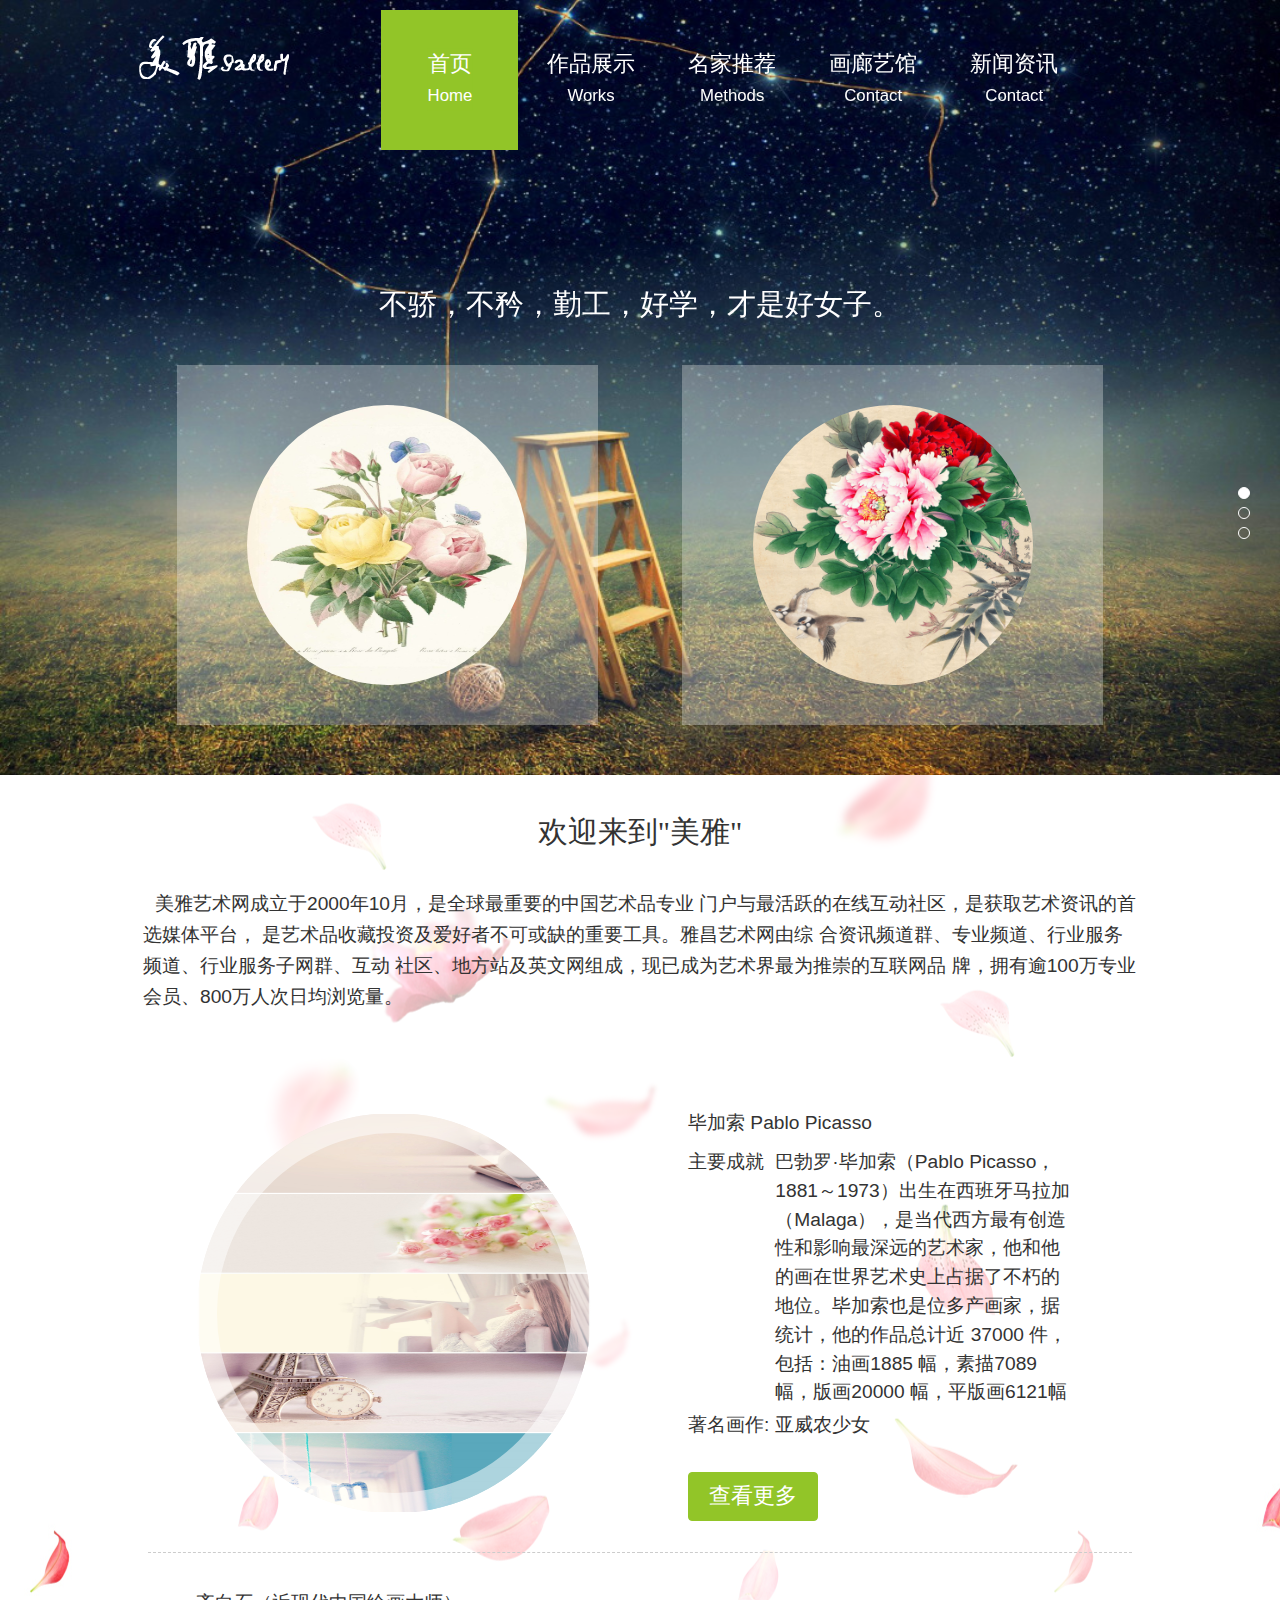
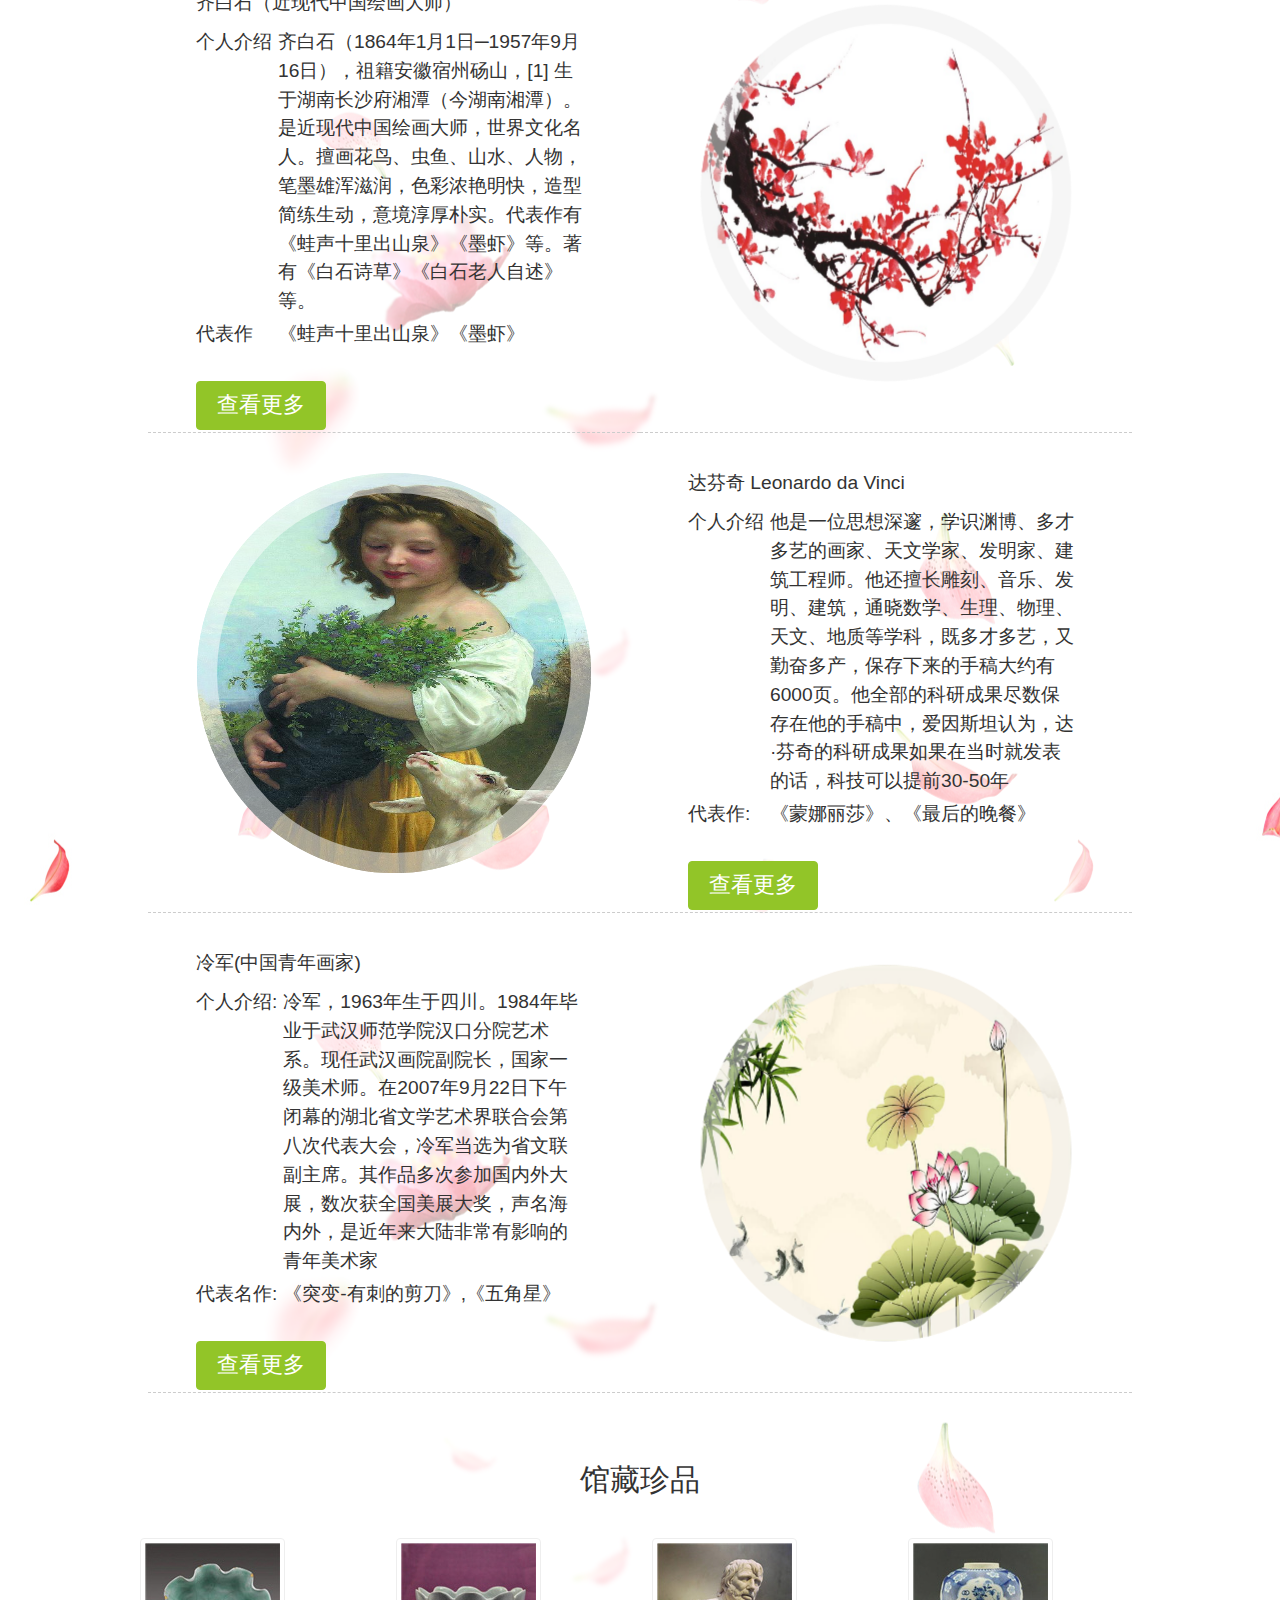
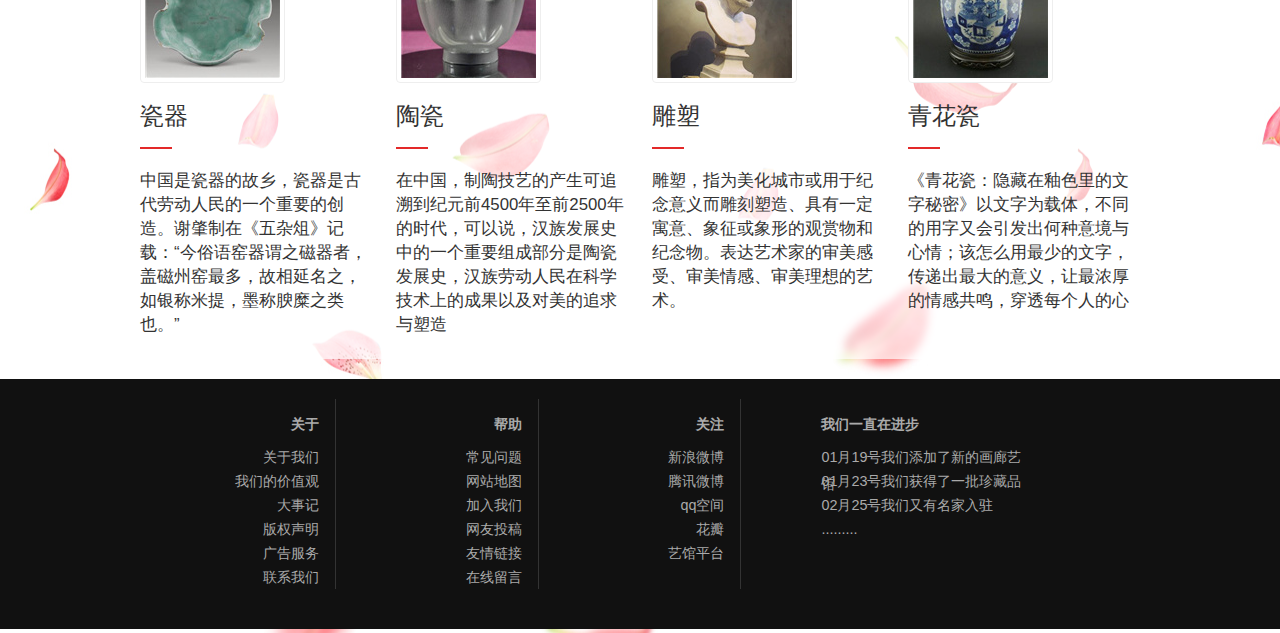
<file: index.html>
<!DOCTYPE html>
<html>
<head lang="en">
        <meta charset="UTF-8">
        <meta name="viewport" content="width=device-width, initial-scale=1.0">
        <meta name="keywords" content="美术，艺术，画廊，展讯，购买字画">
        <meta name="description" content="比较有艺术气息，复古的一个鉴赏网站">
        <title>主页</title>
        <link rel="stylesheet" type="text/css" href="css/bootstrap.min.css">
        <link rel="stylesheet" type="text/css" href="css/style.css">
        <link rel="stylesheet" type="text/css" href="css/layoute.css">
        <script type="text/javascript" src="js/jquery-2.0.0.min.js"></script>
        <script type="text/javascript" rel="script" src="js/bootstrap.min.js"></script>
        <script type="text/javascript" rel="script" src="js/index.js"></script>
</head>
<body>
  <header>
    <nav>
      <div class="top_wrap">
        <div class="logo_wrap">
          <img src="images/logo.png">
        </div>
        <div class="nav">  
          <ul class="menu_li">
            <li class="active"><a href="#">首页<br><span>Home</span></a></li>
            <li><a href="show.html">作品展示<br><span>Works</span></a></li>
            <li><a href="command.html">名家推荐<br><span>Methods</span></a></li>
            <li><a href="store.html">画廊艺馆<br><span>Contact</span></a></li>
            <li><a href="news.html">新闻资讯<br><span>Contact</span></a></li>
          </ul>
        </div>
        <div class="menu_catalog" id="show_list_btn">
          <i></i>
        </div>
      </div>
      <ul class="menu_list" id="con_list">
        <li class="cur"><a href="#">首页</a></li>
        <li><a href="show.html">作品展示</a></li>
        <li><a href="command.html">名家推荐</a></li>
        <li><a href="store.html">画廊艺馆</a></li>
        <li><a href="news.html">新闻资讯</a></li>
      </ul>     
    </nav>
    <div id="top_img" class="carousel slide ">
      <!-- 轮播点-小圆点 -->
      <ol class="carousel-indicators">
        <li data-target="#myCarousel" data-slide-to="0"
          class="active"></li>
        <li data-target="#myCarousel" data-slide-to="1"></li>
        <li data-target="#myCarousel" data-slide-to="2"></li>
      </ol>
      <!-- 轮播图 -->
      <div class="banner_con">
        <div class="carousel-inner">
          <div class="item active">
            <div class="img_wrap">
              <p>不骄，不矜，勤工，好学，才是好女子。</p>
              <div class="img_border">
                <img src="images/flower4.jpg">
              </div>
              <div class="img_border">
                <img src="images/flower5.jpg">
              </div>
            </div>
          </div>
          <div class="item">
            <div class="img_wrap">
              <p>人静而后安，安而能后定，定而能后慧，慧而能后悟，悟而能后得。</p>
              <div class="img_border">
                <img src="images/flower08.jpg">
              </div>
              <div class="img_border">
                <img src="images/flower3.jpg">
              </div>
            </div>
          </div>
          <div class="item">
            <div class="img_wrap">
              <p>有时候，一点微不足道的肯定，对我却意义非凡。</p>
              <div class="img_border">
                <img src="images/flower4.jpg">
              </div>
              <div class="img_border">
                <img src="images/flower5.jpg">
              </div>
            </div>
          </div>
        </div>
      </div>
    </div>
  </header>
  <main>
    <div class="main_wrap1">
      <div class="welcome">
        <h2>欢迎来到"美雅"</h2>
        <p>美雅艺术网成立于2000年10月，是全球最重要的中国艺术品专业  门户与最活跃的在线互动社区，是获取艺术资讯的首选媒体平台， 是艺术品收藏投资及爱好者不可或缺的重要工具。雅昌艺术网由综  合资讯频道群、专业频道、行业服务频道、行业服务子网群、互动 社区、地方站及英文网组成，现已成为艺术界最为推崇的互联网品  牌，拥有逾100万专业会员、800万人次日均浏览量。</p>
      </div>
    </div>
    <div class="main_wrap2">
      <div class="pro_show">
        <div class="pro_con">
          <div class="pro_con_left">
            <div class="er">
              <div class="image">
                <img src="images/3.jpg">
              </div>
              <div class="content01">
                <h1>达芬奇</h1>
                <hr>
              </div>
            </div>
          </div>
          <div class="pro_con_right">
            <p>毕加索 Pablo Picasso</p>
            <table>
              <tr>
                <td>主要成就</td>
                <td>巴勃罗·毕加索（Pablo Picasso，1881～1973）出生在西班牙马拉加（Malaga），是当代西方最有创造性和影响最深远的艺术家，他和他的画在世界艺术史上占据了不朽的地位。毕加索也是位多产画家，据统计，他的作品总计近 37000 件，包括：油画1885 幅，素描7089 幅，版画20000 幅，平版画6121幅</td>
              </tr>
              <tr>
                <td>著名画作:</td>
                <td>亚威农少女</td>
              </tr>
            </table>
            <button class="btn btn-green">查看更多</button>
          </div>
        </div>                              
        <div class="pro_con">
          <div class="pro_con_left right">
            <div class="ht">
              <div class="image">
                <img src="images/m3.jpg">
              </div>
              <div class="content02">
                <dl>
                  <dt><h1>Grace</h1><h1>Gracdfd</h1></dt>
                  <dd><hr></dd>
                  <dd>dhhhsdfhdj</dd>
                </dl>
              </div>
            </div>
          </div>
          <div class="pro_con_right">
            <p>齐白石（近现代中国绘画大师）</p>
            <table>
              <tr>
                <td>个人介绍</td>
                <td>齐白石（1864年1月1日─1957年9月16日），祖籍安徽宿州砀山，[1]  生于湖南长沙府湘潭（今湖南湘潭）。 是近现代中国绘画大师，世界文化名人。擅画花鸟、虫鱼、山水、人物，笔墨雄浑滋润，色彩浓艳明快，造型简练生动，意境淳厚朴实。代表作有《蛙声十里出山泉》《墨虾》等。著有《白石诗草》《白石老人自述》等。</td>
              </tr>
              <tr>
                <td>代表作</td>
                <td>《蛙声十里出山泉》《墨虾》
                </td>
              </tr>
            </table>
            <button class="btn btn-green">查看更多</button>
          </div>
        </div>
        <div class="pro_con">
          <div class="pro_con_left">
            <div class="er">
              <div class="image">
                <img src="images/m2.jpg">
              </div>
              <div class="content01">
                <h1>达芬奇</h1>
                <hr>
              </div>
            </div>
          </div>
          <div class="pro_con_right">
            <p>达芬奇 Leonardo da Vinci</p>
            <table>
              <tr>
                <td>个人介绍</td>
                <td>他是一位思想深邃，学识渊博、多才多艺的画家、天文学家、发明家、建筑工程师。他还擅长雕刻、音乐、发明、建筑，通晓数学、生理、物理、天文、地质等学科，既多才多艺，又勤奋多产，保存下来的手稿大约有6000页。他全部的科研成果尽数保存在他的手稿中，爱因斯坦认为，达·芬奇的科研成果如果在当时就发表的话，科技可以提前30-50年</td>
              </tr>
              <tr>
               <td>代表作:</td>
               <td>《蒙娜丽莎》、《最后的晚餐》</td>
              </tr>
            </table>
            <button class="btn btn-green">查看更多</button>
          </div>
        </div>
        <div class="pro_con">
          <div class="pro_con_left right">
            <div class="ht">
              <div class="image">
                <img src="images/m4.jpg">
              </div>
              <div class="content02">
                <dl>
                  <dt><h1>Grace</h1><h1>Gracdfd</h1></dt>
                  <dd><hr></dd>
                  <dd>dhhhsdfhdj</dd>
                </dl>
              </div>
            </div>
          </div>
          <div class="pro_con_right">
            <p>冷军(中国青年画家)</p>
            <table>
              <tr>
                <td>个人介绍:</td>
                <td>冷军，1963年生于四川。1984年毕业于武汉师范学院汉口分院艺术系。现任武汉画院副院长，国家一级美术师。在2007年9月22日下午闭幕的湖北省文学艺术界联合会第八次代表大会，冷军当选为省文联副主席。其作品多次参加国内外大展，数次获全国美展大奖，声名海内外，是近年来大陆非常有影响的青年美术家</td>
              </tr>
              <tr>
                <td>代表名作:</td>
                <td>《突变-有刺的剪刀》,《五角星》</td>
              </tr>
            </table>
            <button class="btn btn-green">查看更多</button>
          </div>
        </div>
      </div>
    </div>
    <div class="main_wrap3">
      <div class="talented_person">
        <h2>馆藏珍品</h2>
        <div class="row_show">
          <div class="person_con">
              <figure>
                <img src="images/selt.jpg" title="晓晨熙熙" class="img-responsive img-thumbnail" >
              </figure>
              <h3>瓷器</h3>
              <p>中国是瓷器的故乡，瓷器是古代劳动人民的一个重要的创造。谢肇制在《五杂俎》记载：“今俗语窑器谓之磁器者，盖磁州窑最多，故相延名之，如银称米提，墨称腴糜之类也。”</p>
          </div>
          <div class="person_con">
            <figure>
              <img src="images/selt02.jpg" title="张昊焱" class="img-responsive img-thumbnail">
            </figure>
            <h3>陶瓷</h3>
            <p>在中国，制陶技艺的产生可追溯到纪元前4500年至前2500年的时代，可以说，汉族发展史中的一个重要组成部分是陶瓷发展史，汉族劳动人民在科学技术上的成果以及对美的追求与塑造</p>
          </div>
          <div class="person_con">
            <figure>
              <img src="images/selt03.jpg" title="邂逅五月" class="img-responsive img-thumbnail">
            </figure>
            <h3>雕塑</h3>
            <p>雕塑，指为美化城市或用于纪念意义而雕刻塑造、具有一定寓意、象征或象形的观赏物和纪念物。表达艺术家的审美感受、审美情感、审美理想的艺术。</p>
          </div>
          <div class="person_con">
            <figure>
              <img src="images/selt04.jpg" title="庫庫二凸" class="img-responsive img-thumbnail">
            </figure>
            <h3>青花瓷</h3>
            <p>《青花瓷：隐藏在釉色里的文字秘密》以文字为载体，不同的用字又会引发出何种意境与心情；该怎么用最少的文字，传递出最大的意义，让最浓厚的情感共鸣，穿透每个人的心</p>
          </div>
        </div>
      </div>
    </div>
  </main>
  <footer>
    <div class="about">
      <dl>
        <dt>关于</dt>
        <dd><a href="">关于我们</a></dd>
        <dd><a href="">我们的价值观</a></dd>
        <dd><a href="">大事记</a></dd>
        <dd><a href="">版权声明</a></dd>
        <dd><a href="">广告服务</a></dd>
        <dd><a href="">联系我们</a></dd>
      </dl>
      <dl>
        <dt>帮助</dt>
        <dd><a href="">常见问题</a></dd>
        <dd><a href="">网站地图</a></dd>
        <dd><a href="">加入我们</a></dd>
        <dd><a href="">网友投稿</a></dd>
        <dd><a href="">友情链接</a></dd>
        <dd><a href="">在线留言</a></dd>
      </dl>
      <dl>
        <dt>关注</dt>
        <dd><a href="">新浪微博</a></dd>
        <dd><a href="">腾讯微博</a></dd>
        <dd><a href="">qq空间</a></dd>
        <dd><a href="">花瓣</a></dd>
        <dd><a href="">艺馆平台</a></dd>
      </dl>
      <dl class="last">
        <dt>我们一直在进步</dt>
        <dd><a href="">01月19号我们添加了新的画廊艺馆</a></dd>
        <dd><a href="">01月23号我们获得了一批珍藏品</a></dd>
        <dd><a href="">02月25号我们又有名家入驻</a></dd>
        <dd><a href="">.........</a></dd>
      </dl>
    </div>
  </footer>
</body>
</html>
</file>
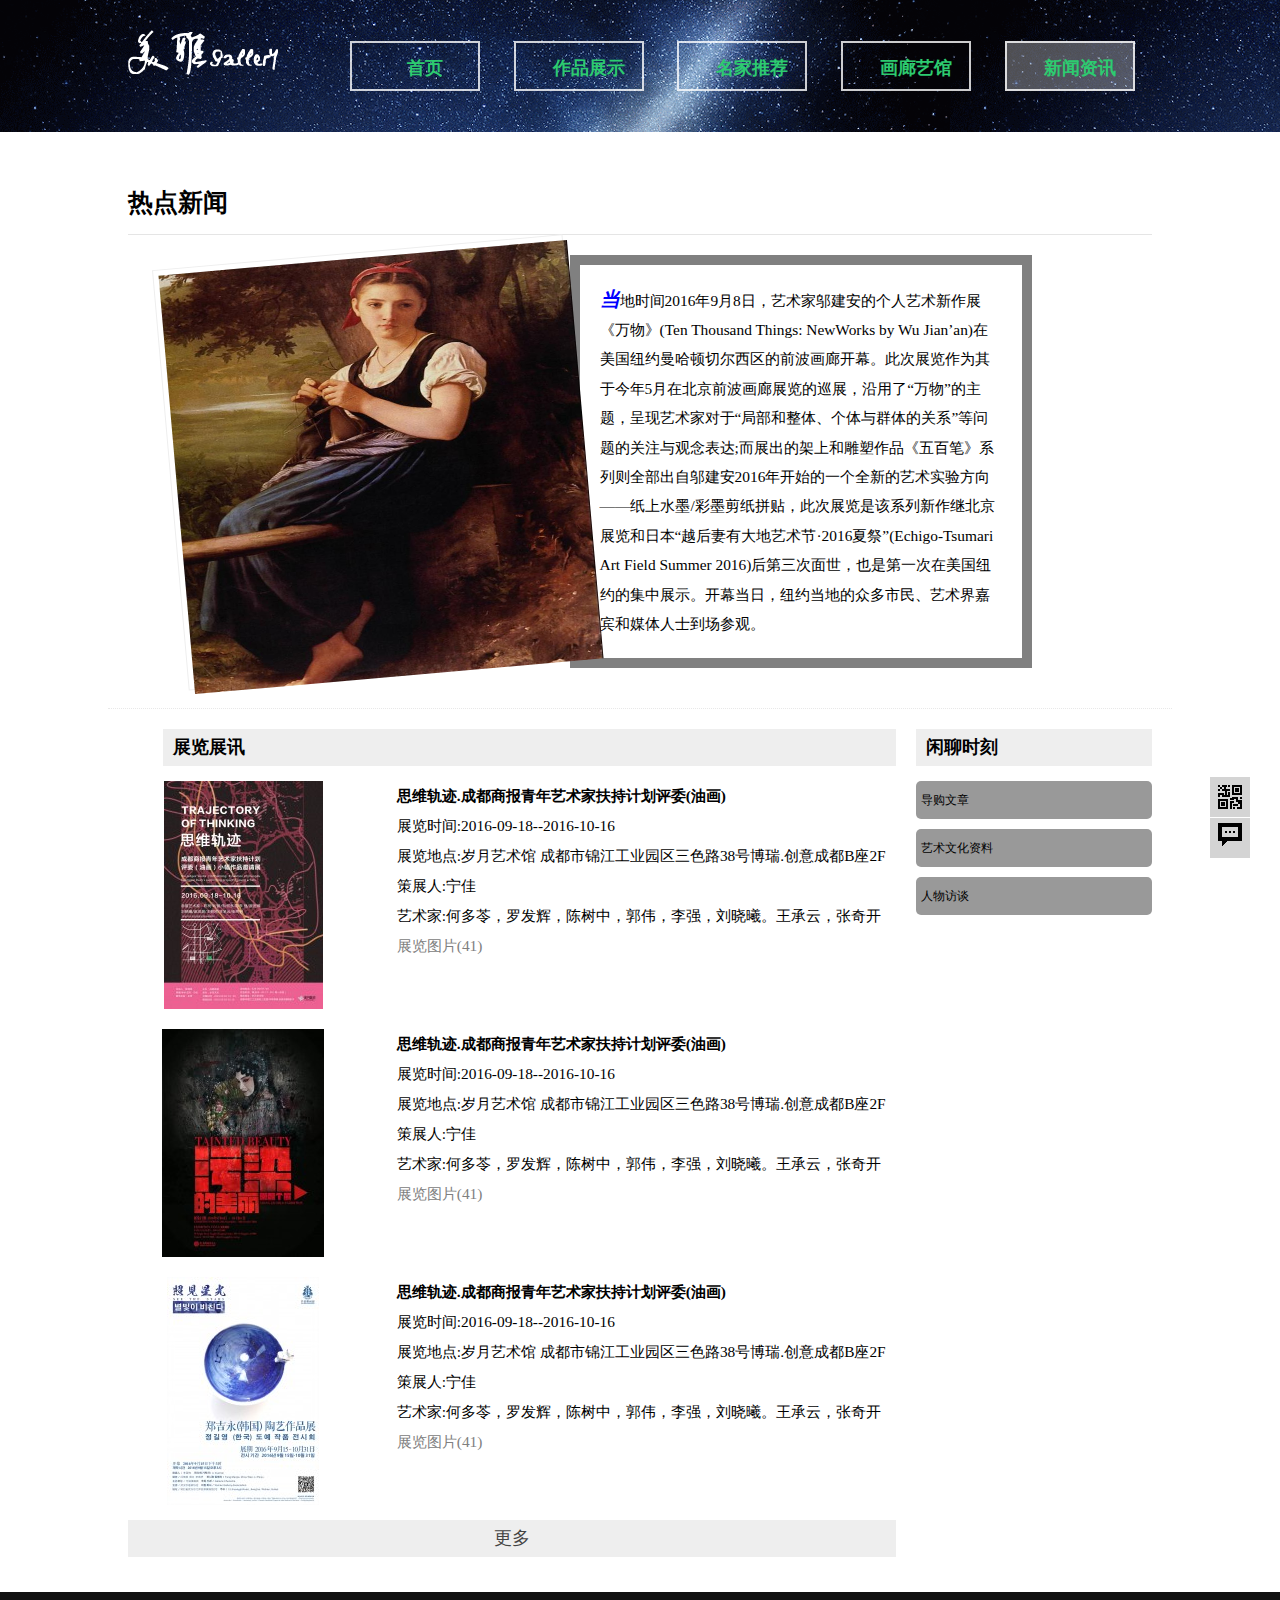
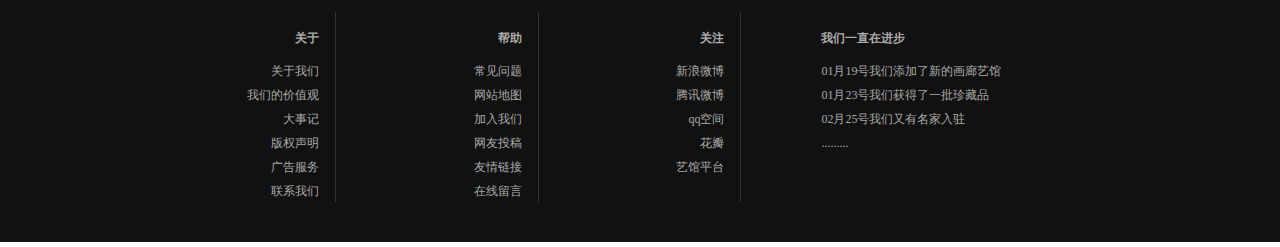
<file: news.html>
<!doctype html>
<html lang="en">
<head>
	<meta charset="UTF-8">
	<title>新闻资讯</title>
	<link rel="stylesheet" href="css/reset.css">
	<link rel="stylesheet" href="css/common.css">
	<script src="js/common.js"></script>
	<script>
	window.onload=function(){
		strech();
		toTop();
	}
	</script>
</head>
<body>
	<header>
		<nav>
			<div class="top_wrap">
				<div class="logo_wrap">
				<img src="images/logo.png" alt="">
				</div>
				<ul>
					<li>
						<a class="button" data-title="My mission is clear" href="index.html">
						<span class="line line-top"></span>
						<span class="line line-right"></span>
						<span class="line line-bottom"></span>
						<span class="line line-left"></span>
						首页
						</a>
					</li>
					<li>
						<a class="button" data-title="My mission is clear" href="show.html">
						<span class="line line-top"></span>
						<span class="line line-right"></span>
						<span class="line line-bottom"></span>
						<span class="line line-left"></span>
						作品展示
						</a>
					</li>
					<li>
						<a class="button" data-title="My mission is clear" href="command.html">
						<span class="line line-top"></span>
						<span class="line line-right"></span>
						<span class="line line-bottom"></span>
						<span class="line line-left"></span>
						名家推荐
						</a>
					</li>
					<li>
						<a class="button" data-title="My mission is clear" href="store.html">
						<span class="line line-top"></span>
						<span class="line line-right"></span>
						<span class="line line-bottom"></span>
						<span class="line line-left"></span>
						画廊艺馆
						</a>
					</li>
					<li>
						<a class="button active" data-title="My mission is clear" href="news.html">
						<span class="line line-top"></span>
						<span class="line line-right"></span>
						<span class="line line-bottom"></span>
						<span class="line line-left"></span>
						新闻资讯
						</a>
					</li>
				</ul>
			</div>
		</nav>
	</header>
	<div class="bnews">
		<section>
			<h2><span>热点新闻</span></h2>
			<div><img src="images/n.jpg" alt=""></div>
			<div>
				<p>当地时间2016年9月8日，艺术家邬建安的个人艺术新作展《万物》(Ten Thousand Things: NewWorks by Wu Jian’an)在美国纽约曼哈顿切尔西区的前波画廊开幕。此次展览作为其于今年5月在北京前波画廊展览的巡展，沿用了“万物”的主题，呈现艺术家对于“局部和整体、个体与群体的关系”等问题的关注与观念表达;而展出的架上和雕塑作品《五百笔》系列则全部出自邬建安2016年开始的一个全新的艺术实验方向——纸上水墨/彩墨剪纸拼贴，此次展览是该系列新作继北京展览和日本“越后妻有大地艺术节·2016夏祭”(Echigo-Tsumari Art Field Summer 2016)后第三次面世，也是第一次在美国纽约的集中展示。开幕当日，纽约当地的众多市民、艺术界嘉宾和媒体人士到场参观。</p>
			</div>
		</section>
		<div class="small_news">
			<div class="small_left">
				<h2><span>展览展讯</span></h2>
				<dl>
					<dt><img src="images/x1.jpg" alt=""></dt>
					<dd>
						<strong>思维轨迹.成都商报青年艺术家扶持计划评委(油画)</strong>
						<p>展览时间:2016-09-18--2016-10-16</p>
						<p>展览地点:岁月艺术馆&nbsp;成都市锦江工业园区三色路38号博瑞.创意成都B座2F</p>
						<p>策展人:宁佳</p>
						<p>艺术家:何多苓，罗发辉，陈树中，郭伟，李强，刘晓曦。王承云，张奇开</p>
						<p>展览图片(41)</p>
					</dd>
				</dl>
				<dl style="clear:both;">
					<dt><img src="images/x4.jpg" alt=""></dt>
					<dd>
						<strong>思维轨迹.成都商报青年艺术家扶持计划评委(油画)</strong>
						<p>展览时间:2016-09-18--2016-10-16</p>
						<p>展览地点:岁月艺术馆&nbsp;成都市锦江工业园区三色路38号博瑞.创意成都B座2F</p>
						<p>策展人:宁佳</p>
						<p>艺术家:何多苓，罗发辉，陈树中，郭伟，李强，刘晓曦。王承云，张奇开</p>
						<p>展览图片(41)</p>
					</dd>
				</dl>
				<dl style="clear:both;">
					<dt><img src="images/x6.jpg" alt=""></dt>
					<dd>
						<strong>思维轨迹.成都商报青年艺术家扶持计划评委(油画)</strong>
						<p>展览时间:2016-09-18--2016-10-16</p>
						<p>展览地点:岁月艺术馆&nbsp;成都市锦江工业园区三色路38号博瑞.创意成都B座2F</p>
						<p>策展人:宁佳</p>
						<p>艺术家:何多苓，罗发辉，陈树中，郭伟，李强，刘晓曦。王承云，张奇开</p>
						<p>展览图片(41)</p>
					</dd>
				</dl>
				<div class="moleft">
					<dl style="clear:both;">
						<dt><img src="images/x5.jpg" alt=""></dt>
						<dd>
							<strong>思维轨迹.成都商报青年艺术家扶持计划评委(油画)</strong>
							<p>展览时间:2016-09-18--2016-10-16</p>
							<p>展览地点:岁月艺术馆&nbsp;成都市锦江工业园区三色路38号博瑞.创意成都B座2F</p>
							<p>策展人:宁佳</p>
							<p>艺术家:何多苓，罗发辉，陈树中，郭伟，李强，刘晓曦。王承云，张奇开</p>
							<p>展览图片(41)</p>
						</dd>
					</dl>
					<dl style="clear:both;">
						<dt><img src="images/x3.jpg" alt=""></dt>
						<dd>
							<strong>思维轨迹.成都商报青年艺术家扶持计划评委(油画)</strong>
							<p>展览时间:2016-09-18--2016-10-16</p>
							<p>展览地点:岁月艺术馆&nbsp;成都市锦江工业园区三色路38号博瑞.创意成都B座2F</p>
							<p>策展人:宁佳</p>
							<p>艺术家:何多苓，罗发辉，陈树中，郭伟，李强，刘晓曦。王承云，张奇开</p>
							<p>展览图片(41)</p>
						</dd>
					</dl>
				</div>
				<span class="left_more">更多</span>
			</div>
			<div class="small_right">
				<h2>闲聊时刻</h2>
				<span>导购文章</span>
				<div class="scontent">
					<ol>
						<li><em>1</em><a href="">赵世文的《长征•雪景瓷板画》</a></li>
						<li><em>2</em><a href="">杜海军：框架无处不在 艺术的矩形关怀</a></li>
						<li><em>3</em><a href="">何汶玦：艺术应该是一种‘真’的诠释</a></li>
						<li><em>4</em><a href="">陈可：绘画一面反映内心世界的镜子</a></li>
						<li><em>5</em><a href="">毛焰：追求精神层次的肖像绘画</a></li>
						<li><em>6</em><a href="">任继民：“朝圣”心中的“天堂”</a></li>
					</ol>
				</div>
				<span>艺术文化资料</span>
				<div class="scontent">
					<ol>
						<li><a href="">国画--精雕细琢</a></li>
						<li><a href="">写意画--水墨世界</a></li>
						<li><a href="">油画--色彩中国</a></li>
						<li><a href="">收藏鉴赏--品味人生</a></li>
					</ol>
				</div>
				<span href="">人物访谈</span>
				<div class="scontent">
					<ol>
						<li><a href="">殷双喜：为中国山水造像的杨长槐</a></li>
						<li><a href="">任惠：综合材料绘画的女红与意象山水</a></li>
						<li><a href="">尚辉：侗乡走出的新中国山水画家</a></li>
					</ol>
				</div>
			</div>
		</div>
	</div>
	<footer>
		<div class="" id="back">
			<b></b>
			<div class="back_show">
				<ul>
					<li><img src="images/w01.jpg" alt=""><br>微店铺微信</li>
					<li><img src="images/w02.png" alt=""><br>微博</li>
					<li><img src="images/w03.jpg" alt=""><br>画廊黄页微信</li>
				</ul>
			</div>
			<a href="javascript:void(0);" class="totop" alt="回到顶部"></a>
			<a href="" class="message" alt="意见反馈"></a>
		</div>
		<div class="about">
			<dl>
				<dt>关于</dt>
				<dd><a href="">关于我们</a></dd>
				<dd><a href="">我们的价值观</a></dd>
				<dd><a href="">大事记</a></dd>
				<dd><a href="">版权声明</a></dd>
				<dd><a href="">广告服务</a></dd>
				<dd><a href="">联系我们</a></dd>
			</dl>
			<dl>
				<dt>帮助</dt>
				<dd><a href="">常见问题</a></dd>
				<dd><a href="">网站地图</a></dd>
				<dd><a href="">加入我们</a></dd>
				<dd><a href="">网友投稿</a></dd>
				<dd><a href="">友情链接</a></dd>
				<dd><a href="">在线留言</a></dd>
			</dl>
			<dl>
				<dt>关注</dt>
				<dd><a href="">新浪微博</a></dd>
				<dd><a href="">腾讯微博</a></dd>
				<dd><a href="">qq空间</a></dd>
				<dd><a href="">花瓣</a></dd>
				<dd><a href="">艺馆平台</a></dd>
			</dl>
			<dl class="last">
				<dt>我们一直在进步</dt>
				<dd><a href="">01月19号我们添加了新的画廊艺馆</a></dd>
				<dd><a href="">01月23号我们获得了一批珍藏品</a></dd>
				<dd><a href="">02月25号我们又有名家入驻</a></dd>
				<dd><a href="">.........</a></dd>
			</dl>
		</div>
	</footer>
</body>
</html>
</file>
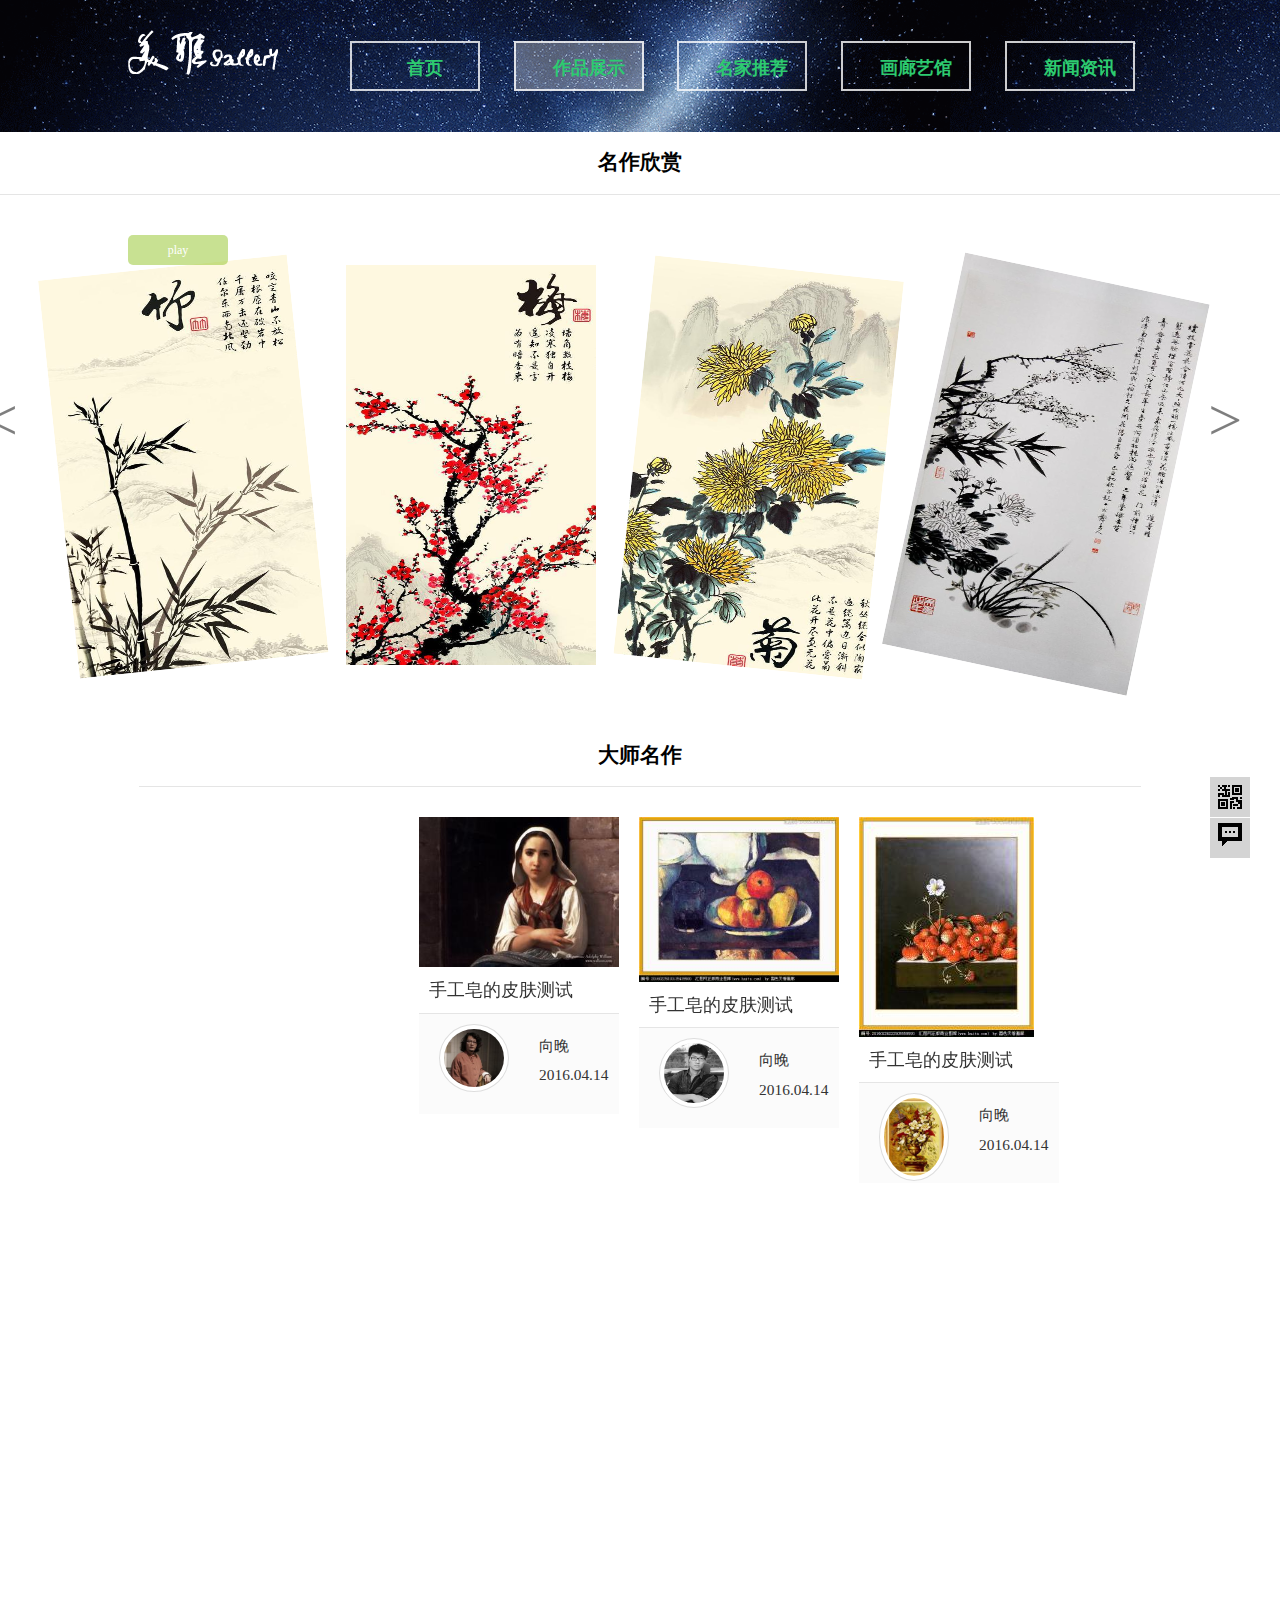
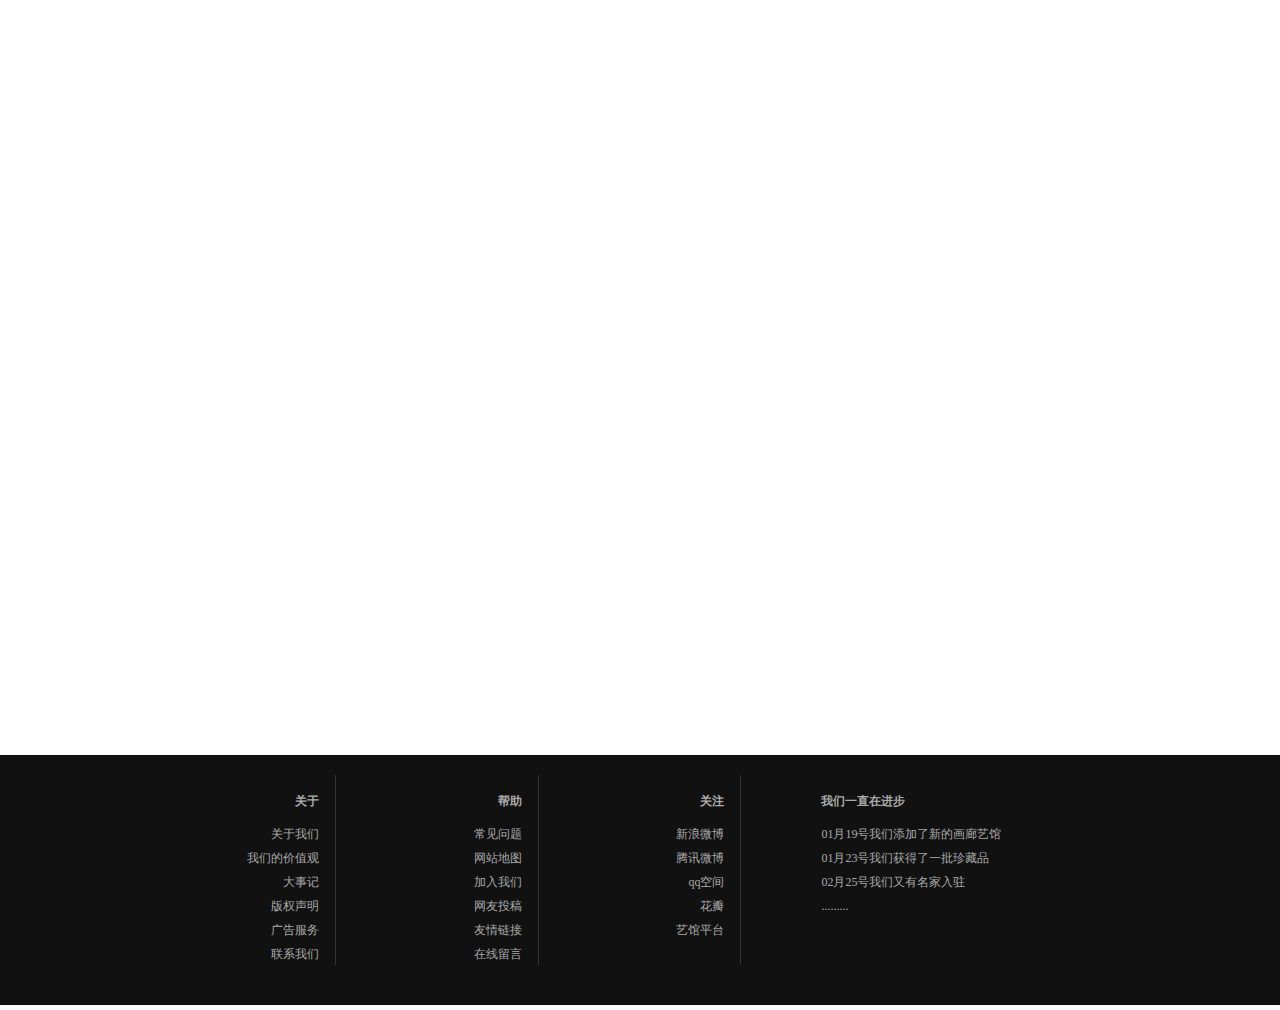
<file: show.html>
<!DOCTYPE html>
<html lang="en">
<head>
	<meta charset="UTF-8">
	<title>作品展示</title>
	<link rel="stylesheet" href="css/reset.css">
	<link rel="stylesheet" href="css/common.css">
	<script src="js/jquery.js"></script>
	<script src="js/jquery.transform-0.9.3.min_.js"></script>
	<script src="js/common.js"></script>
	<script>
		$(function(){
			loopPlayerInit();
			toTop();
		});
	</script>
</head>
<body>
	<header>
		<nav>
			<div class="top_wrap">
				<div class="logo_wrap">
				<img src="images/logo.png" alt="">
				</div>
				<ul>
					<li>
						<a class="button" data-title="My mission is clear" href="index.html">
						<span class="line line-top"></span>
						<span class="line line-right"></span>
						<span class="line line-bottom"></span>
						<span class="line line-left"></span>
						首页
						</a>
					</li>
					<li>
						<a class="button active" data-title="My mission is clear" href="show.html">
						<span class="line line-top"></span>
						<span class="line line-right"></span>
						<span class="line line-bottom"></span>
						<span class="line line-left"></span>
						作品展示
						</a>
					</li>
					<li>
						<a class="button" data-title="My mission is clear" href="command.html">
						<span class="line line-top"></span>
						<span class="line line-right"></span>
						<span class="line line-bottom"></span>
						<span class="line line-left"></span>
						名家推荐
						</a>
					</li>
					<li>
						<a class="button" data-title="My mission is clear" href="store.html">
						<span class="line line-top"></span>
						<span class="line line-right"></span>
						<span class="line line-bottom"></span>
						<span class="line line-left"></span>
						画廊艺馆
						</a>
					</li>
					<li>
						<a class="button" data-title="My mission is clear" href="news.html">
						<span class="line line-top"></span>
						<span class="line line-right"></span>
						<span class="line line-bottom"></span>
						<span class="line line-left"></span>
						新闻资讯
						</a>
					</li>
				</ul>
			</div>
		</nav>
	</header>
	<div class="title"><h2>名作欣赏</h2></div>
	<div class="main-box">
		<ul>
			<li><img src="images/paint01.jpg" alt=""></li>
			<li><img src="images/paint02.jpg" alt=""></li>
			<li><img src="images/paint03.jpg" alt=""></li>
			<li><img src="images/r1.jpg" alt=""></li>
		</ul>
		<div class="but">
			<a class="butleft" href="">&lt;</a>
			<a class="butright" href="">&gt;</a>
			<a class="butplay" href="">play</a>
		</div>
	</div>
	<div class="bshow">
		<div class="show" id="">
			<h2>大师名作</h2>
			<div class="view" id="viewall_show">
				<ul>
					<li data-scroll-reveal="enter top">
						<a href="" class="view_img">
							<img class="img-responsive"  src="images/zz1.jpg">
							<span class="tit">小女孩</span>
							<div class="author">
								<img class="imgde" src="images/p01.jpg" >
								<span>风城<br>2016.04.14</span>
							</div>	
						</a>
					</li>
					<li data-scroll-reveal="enter bottom over 1s and move 300px after 0.3s">
						<a href="" class="view_img">
							<img class="img-responsive"  src="images/zz2.jpg">
							<span class="tit">小女孩</span>
							<div class="author">
								<img class="imgde" src="images/p02.jpg" >
								<span>一米阳光<br>2016.04.14</span>
							</div>		
						</a>
					</li>
					<li data-scroll-reveal="enter top over 0.5s and move 200px">
						<a href="" class="view_img">
							<img class="img-responsive"  src="images/zz3.jpg">
							<span class="tit">小女孩</span>
							<div class="author">
								<img class="imgde" src="images/p03.jpg" >
								<span>飞羽<br>2016.04.14</span>
							</div>	
						</a>
					</li>
					<li data-scroll-reveal="enter bottom over 1s and move 300px after 0.3s">
						<a href="" class="view_img">
							<img class="img-responsive"  src="images/zz4.jpg">
							<span class="tit">手工皂的皮肤测试</span>
							<div class="author">
								<img class="imgde" src="images/p04.jpg" >
								<span>青鸾<br>2016.04.14</span>
							</div>	
						</a>
					</li>
				</ul>
				<ul>
					<li data-scroll-reveal="enter left">
						<a class="view_img" href="#">
							<img class="img-responsive"  src="images/zz5.jpg">
							<span class="tit">手工皂的皮肤测试</span>
							<div class="author">
								<img class="imgde" src="images/p05.jpg" >
								<span>向晚<br>2016.04.14</span>
							</div>						
						</a>
					</li>
					<li data-scroll-reveal="enter top over 3s after 0.5s">
						<a class="view_img" href="#">
							<img class="img-responsive"  src="images/zz8.jpg">
							<span class="tit">手工皂的皮肤测试</span>
							<div class="author">
								<img class="imgde" src="images/p02.jpg" >
								<span>向晚<br>2016.04.14</span>
							</div>						
						</a>
					</li>
					<li data-scroll-reveal="enter bottom over 1s and move 100px">
						<a class="view_img" href="#">
							<img class="img-responsive"  src="images/zz9.jpg">
							<span class="tit">手工皂的皮肤测试</span>
							<div class="author">
								<img class="imgde" src="images/p01.jpg" >
								<span>向晚<br>2016.04.14</span>
							</div>						
						</a>
					</li>
					<li data-scroll-reveal="enter top over 0.5s and move 200px">
						<a class="view_img" href="#">
							<img class="img-responsive"  src="images/zz13.jpg">
							<span class="tit">手工皂的皮肤测试</span>
							<div class="author">
								<img class="imgde" src="images/p05.jpg" >
								<span>向晚<br>2016.04.14</span>
							</div>						
						</a>
					</li>
				</ul>
				<ul>
					<li data-scroll-reveal="enter left">
						<a class="view_img" href="#">
							<img class="img-responsive"  src="images/zz13.jpg">
							<span class="tit">手工皂的皮肤测试</span>
							<div class="author">
								<img class="imgde" src="images/p07.jpg" >
								<span>向晚<br>2016.04.14</span>
							</div>						
						</a>
					</li>
					<li data-scroll-reveal="enter top over 3s after 0.5s">
						<a class="view_img" href="#">
							<img class="img-responsive"  src="images/zz1.jpg">
							<span class="tit">手工皂的皮肤测试</span>
							<div class="author">
								<img class="imgde" src="images/p08.jpg" >
								<span>向晚<br>2016.04.14</span>
							</div>						
						</a>
					</li>
					<li data-scroll-reveal="enter bottom over 1s and move 100px">
						<a class="view_img" href="#">
							<img class="img-responsive"  src="images/zz7.jpg">
							<span class="tit">手工皂的皮肤测试</span>
							<div class="author">
								<img class="imgde" src="images/p05.jpg" >
								<span>向晚<br>2016.04.14</span>
							</div>						
						</a>
					</li>
					<li data-scroll-reveal="enter top over 0.5s and move 200px">
						<a class="view_img" href="#">
							<img class="img-responsive"  src="images/zz5.jpg">
							<span class="tit">手工皂的皮肤测试</span>
							<div class="author">
								<img class="imgde" src="images/p05.jpg" >
								<span>向晚<br>2016.04.14</span>
							</div>						
						</a>
					</li>
				</ul>
				<ul>
					<li data-scroll-reveal="enter right over 0.6s after 0.2s">
						<a class="view_img" href="#">
							<img class="img-responsive"  src="images/zz7.jpg">
							<span class="tit">手工皂的皮肤测试</span>
							<div class="author">
								<img class="imgde" src="images/zz8.jpg" >
								<span>向晚<br>2016.04.14</span>
							</div>						
						</a>
					</li>
					<li data-scroll-reveal="enter bottom over 1s and move 100px">
						<a class="view_img" href="#">
							<img class="img-responsive"  src="images/zz9.jpg">
							<span class="tit">手工皂的皮肤测试</span>
							<div class="author">
								<img class="imgde" src="images/p08.jpg" >
								<span>向晚<br>2016.04.14</span>
							</div>						
						</a>
					</li>
					<li data-scroll-reveal="enter top over 0.5s and move 200px">
						<a class="view_img" href="#">
							<img class="img-responsive"  src="images/zz10.jpg">
							<span class="tit">手工皂的皮肤测试</span>
							<div class="author">
								<img class="imgde" src="images/p09.jpg" >
								<span>向晚<br>2016.04.14</span>
							</div>						
						</a>
					</li>
					<li data-scroll-reveal="enter top over 3s after 0.5s"> 
						<a class="view_img" href="#">
							<img class="img-responsive"  src="images/zz12.jpg">
							<span class="tit">手工皂的皮肤测试</span>
							<div class="author">
								<img class="imgde" src="images/p02.jpg" >
								<span>向晚<br>2016.04.14</span>
							</div>						
						</a>
					</li>
				</ul>
			</div>
		</div>
	</div>
	<footer>
		<div class="" id="back">
			<b></b>
			<div class="back_show">
				<ul>
					<li><img src="images/w01.jpg" alt=""><br>微店铺微信</li>
					<li><img src="images/w02.png" alt=""><br>微博</li>
					<li><img src="images/w03.jpg" alt=""><br>画廊黄页微信</li>
				</ul>
			</div>
			<a href="javascript:void(0);" class="totop" alt="回到顶部"></a>
			<a href="" class="message" alt="意见反馈"></a>
		</div>
		<div class="about">
			<dl>
				<dt>关于</dt>
				<dd><a href="">关于我们</a></dd>
				<dd><a href="">我们的价值观</a></dd>
				<dd><a href="">大事记</a></dd>
				<dd><a href="">版权声明</a></dd>
				<dd><a href="">广告服务</a></dd>
				<dd><a href="">联系我们</a></dd>
			</dl>
			<dl>
				<dt>帮助</dt>
				<dd><a href="">常见问题</a></dd>
				<dd><a href="">网站地图</a></dd>
				<dd><a href="">加入我们</a></dd>
				<dd><a href="">网友投稿</a></dd>
				<dd><a href="">友情链接</a></dd>
				<dd><a href="">在线留言</a></dd>
			</dl>
			<dl>
				<dt>关注</dt>
				<dd><a href="">新浪微博</a></dd>
				<dd><a href="">腾讯微博</a></dd>
				<dd><a href="">qq空间</a></dd>
				<dd><a href="">花瓣</a></dd>
				<dd><a href="">艺馆平台</a></dd>
			</dl>
			<dl class="last">
				<dt>我们一直在进步</dt>
				<dd><a href="">01月19号我们添加了新的画廊艺馆</a></dd>
				<dd><a href="">01月23号我们获得了一批珍藏品</a></dd>
				<dd><a href="">02月25号我们又有名家入驻</a></dd>
				<dd><a href="">.........</a></dd>
			</dl>
		</div>
	</footer>
	<script src="js/scrollReveal.js"></script> 
	<script>
	window.scrollReveal=new scrollReveal({reset:true});
	</script>
</body>

</html>
</file>
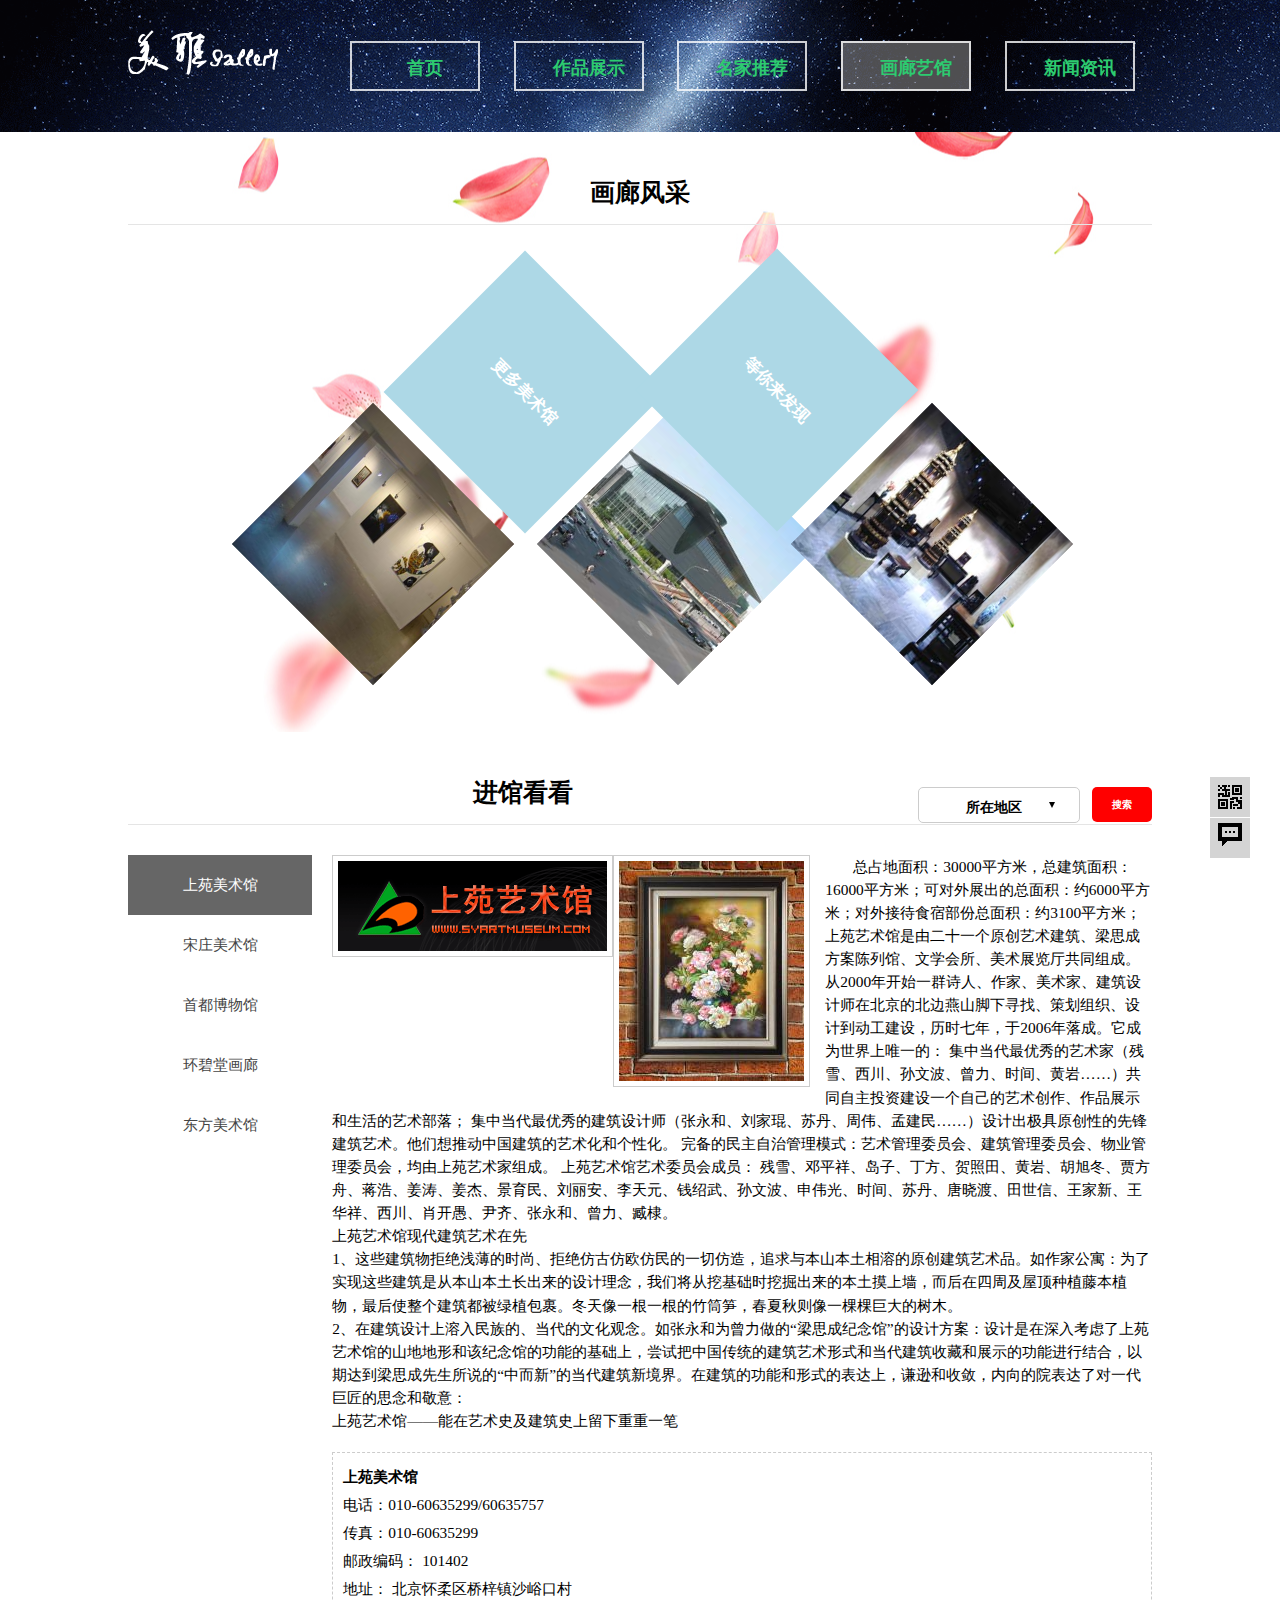
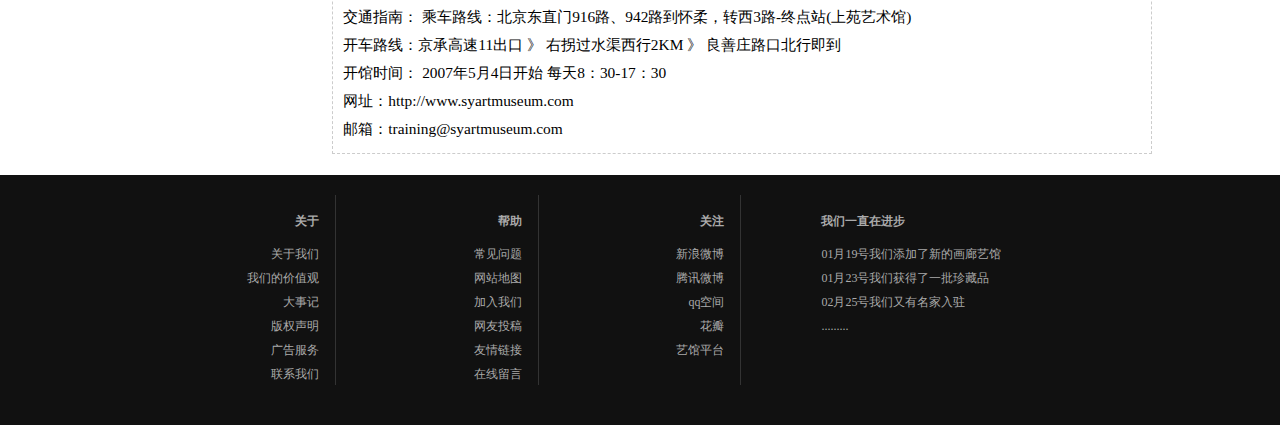
<file: store.html>
<!DOCTYPE html>
<html lang="en">
<head>
	<meta charset="UTF-8">
	<title>画廊艺馆</title>
	<link rel="stylesheet" href="css/reset.css">
	<link rel="stylesheet" href="css/common.css">
	<script src="js/common.js"></script>
	<script>
	window.onload=function(){
		initTab();
	}
	</script>
</head>
<body>
	<header>
		<nav>
			<div class="top_wrap">
				<div class="logo_wrap">
				<img src="images/logo.png" alt="">
				</div>
				<ul>
					<li>
						<a class="button" data-title="My mission is clear" href="index.html">
						<span class="line line-top"></span>
						<span class="line line-right"></span>
						<span class="line line-bottom"></span>
						<span class="line line-left"></span>
						首页
						</a>
					</li>
					<li>
						<a class="button" data-title="My mission is clear" href="show.html">
						<span class="line line-top"></span>
						<span class="line line-right"></span>
						<span class="line line-bottom"></span>
						<span class="line line-left"></span>
						作品展示
						</a>
					</li>
					<li>
						<a class="button" data-title="My mission is clear" href="command.html">
						<span class="line line-top"></span>
						<span class="line line-right"></span>
						<span class="line line-bottom"></span>
						<span class="line line-left"></span>
						名家推荐
						</a>
					</li>
					<li>
						<a class="button active" data-title="My mission is clear" href="store.html">
						<span class="line line-top"></span>
						<span class="line line-right"></span>
						<span class="line line-bottom"></span>
						<span class="line line-left"></span>
						画廊艺馆
						</a>
					</li>
					<li>
						<a class="button" data-title="My mission is clear" href="news.html">
						<span class="line line-top"></span>
						<span class="line line-right"></span>
						<span class="line line-bottom"></span>
						<span class="line line-left"></span>
						新闻资讯
						</a>
					</li>
				</ul>
			</div>
		</nav>
	</header>
	<div class="bstore">
		<div class="view">
			<h2>画廊风采</h2>
			<section><div><img src="images/store01.jpg" alt=""></div></section>
			<section><div><a href="#">更多美术馆</a></div></section>
			<section><div><img src="images/store04.jpg" alt=""></div></section>
			<section><div><a href="#">等你来发现</a></div></section>
			<section><div><img src="images/store03.jpg" alt=""></div></section>
		</div>
		<div class="store">
			<h2>进馆看看
				<a href="javascript:void(0);">搜索</a>
				<ul >
					<li class="menu">所在地区
						<ul class="hidden">
							<li>北京</li>
							<li>上海</li>
							<li>广州</li>
							<li>深圳</li>
							<li>珠海</li>
						</ul>
					</li>
				</ul>
			</h2>
			<div class="store_nav">
				<ul>
					<li class="on">上苑美术馆</li>
					<li>宋庄美术馆</li>
					<li>首都博物馆</li>
					<li>环碧堂画廊</li>
					<li>东方美术馆</li>
				</ul>
			</div>
			<div class="store_content">
				<div class="scontent init">
					<img src="images/store01.gif" alt=""><img src="images/11.jpg" alt=""><p>总占地面积：30000平方米，总建筑面积：16000平方米；可对外展出的总面积：约6000平方米；对外接待食宿部份总面积：约3100平方米；上苑艺术馆是由二十一个原创艺术建筑、梁思成方案陈列馆、文学会所、美术展览厅共同组成。从2000年开始一群诗人、作家、美术家、建筑设计师在北京的北边燕山脚下寻找、策划组织、设计到动工建设，历时七年，于2006年落成。它成为世界上唯一的：
					集中当代最优秀的艺术家（残雪、西川、孙文波、曾力、时间、黄岩……）共同自主投资建设一个自己的艺术创作、作品展示和生活的艺术部落；
					集中当代最优秀的建筑设计师（张永和、刘家琨、苏丹、周伟、孟建民……）设计出极具原创性的先锋建筑艺术。他们想推动中国建筑的艺术化和个性化。
					完备的民主自治管理模式：艺术管理委员会、建筑管理委员会、物业管理委员会，均由上苑艺术家组成。
					上苑艺术馆艺术委员会成员：
					残雪、邓平祥、岛子、丁方、贺照田、黄岩、胡旭冬、贾方舟、蒋浩、姜涛、姜杰、景育民、刘丽安、李天元、钱绍武、孙文波、申伟光、时间、苏丹、唐晓渡、田世信、王家新、王华祥、西川、肖开愚、尹齐、张永和、曾力、臧棣。<br>
					上苑艺术馆现代建筑艺术在先<br>
					1、这些建筑物拒绝浅薄的时尚、拒绝仿古仿欧仿民的一切仿造，追求与本山本土相溶的原创建筑艺术品。如作家公寓：为了实现这些建筑是从本山本土长出来的设计理念，我们将从挖基础时挖掘出来的本土摸上墙，而后在四周及屋顶种植藤本植物，最后使整个建筑都被绿植包裹。冬天像一根一根的竹筒笋，春夏秋则像一棵棵巨大的树木。<br>
					2、在建筑设计上溶入民族的、当代的文化观念。如张永和为曾力做的“梁思成纪念馆”的设计方案：设计是在深入考虑了上苑艺术馆的山地地形和该纪念馆的功能的基础上，尝试把中国传统的建筑艺术形式和当代建筑收藏和展示的功能进行结合，以期达到梁思成先生所说的“中而新”的当代建筑新境界。在建筑的功能和形式的表达上，谦逊和收敛，内向的院表达了对一代巨匠的思念和敬意：<br>
					上苑艺术馆——能在艺术史及建筑史上留下重重一笔
					</p>
					<div>
						<h4>上苑美术馆</h4>
						<ul>
							<li>电话：010-60635299/60635757</li>
							<li>传真：010-60635299</li>
							<li>邮政编码： 101402</li>
							<li>地址： 北京怀柔区桥梓镇沙峪口村</li>
							<li>交通指南： 乘车路线：北京东直门916路、942路到怀柔，转西3路-终点站(上苑艺术馆)</li>
							<li>开车路线：京承高速11出口 》 右拐过水渠西行2KM 》 良善庄路口北行即到</li>
							<li>开馆时间： 2007年5月4日开始 每天8：30-17：30</li>
							<li>网址：http://www.syartmuseum.com</li>
							<li>邮箱：training@syartmuseum.com</li>
						</ul>
					</div>
				</div>
				<div class="scontent">
					<img src="images/21.jpg" alt=""><img src="images/22.jpg" alt="">
					<p>
						2006年10月6日，在第二届宋庄艺术节中，宋庄美术馆开馆展吸引了众多艺术家和文化界的巨大关注。由栗宪庭先生主持和策划的开馆展，竟与他过去二十多年息息相关、为之呼吁奔走的中国当代艺术关联无几：一个是名为“人之道影之道——首届中国(北京)独立电影论坛”的独立电影展，另一个是“天地间——现实主义的记忆摄影展”和李晓斌摄影回顾展。另外，在二楼高大的展厅上，悬挂着吴高钟的巨大装置作品，一个长着吓人的毛的大钟摆，这个装置的名称叫“悚然的记忆”。<br>
						以北京市通州区宋庄镇的核心小堡村出资建设的宋庄美术馆，受到了从下到上的各级领导和机关们的重视。按照中国过去制造典型的传统，这个与当代艺术密切相关、看起来又符合当局大力倡导的文化创意产业潮流，又由中国当代艺术教父级的评论家主持的美术馆，显然应该按照重点典型的方式来给予培植和广泛报道。<br>
						摄影展上有几幅作品引起了小争议。几个警察扭住一个小偷的照片，一个女人露出生殖器的照片，照片中的一个照片露出了私处的作品，被一些领导发现后，指令随从们摘下，而摘下的照片却又在领导转身离去后被美术馆的工作人员或者策展人重新挂上。在以后十天的艺术节和持续一个多月的展览中，这些作品被如此反复折腾了数次。有一个时间段，有一两张照片是背过来挂的——好奇的观众当然都会翻过来看看里面是什么内容，这种情况出现还是比较值得思考的。<br>
						在10月6日下午开幕的独立电影展上，计划放映的电影被迫临时作了部分变更。按照规划，拍摄上个世纪九十年代中期圆明园画家村最后时刻的一个纪录片――独立纪录片人赵亮制作的《告别圆明园》，将作为这个电影论坛的开幕片。由于宋庄与圆明园画家村在艺术谱系上的密切关系，这个作品的选择显然含有一种纪念和缅怀的意义。当前美术界的不少活跃分子，包括正在宋庄定居的一些艺术家，在1995年之前曾经在圆明园生活过。当时那种惊恐、动荡的感觉，已经在许多人的记忆里留下了无法抹去的印象。后来另外一个独立影片《槟榔》，成为另外的一个开幕作品揭幕了这个烦恼不断的影展。而当晚的放映计划中，由杨超导演的电影《旅程》，虽然持有中国广电总局颁发的通过令，也同样遇到一些障碍。这也许是部分领导不太熟悉中国的电影管理制度所致。<br>
					</p>
					<div>
						<h4>宋庄美术馆</h4>
						<ul>
							<li>电话： 010-89578575</li>
							<li>地址： 北京通州区宋庄镇小堡村宋庄美术馆</li>
							<li>交通指南： 一、公交路线：</li>
							<li>路线1：乘坐地铁八通线到“通州北苑”站下车，转乘938支9路公交至“美术馆”站下车。</li>
							<li>路线2：乘坐地铁1号线在“国贸”站下车，在大北窑桥底转乘938支9或938支9玉带路专线到宋庄小堡村的 “美术馆”站，下车即到。</li><br>
							<li>二、驾车路线：</li>
							<li>路线1：驾车进入东六环，从“疃里”出口出来，向西再向北，看见一个公交车总站前路口右转往东，见到涵洞再一直向东，路北见到“中国宋庄”的大门，进入一直向北至艺术园区，过环岛300米左右看路西立一红白蓝三色路标指示</li>
							<li>邮箱：songartcenter@126.com</li>
						</ul>
					</div>
				</div>
				<div class="scontent">
					<img src="images/31.jpg" alt=""><img src="images/32.jpg" alt="">
					<p>
						2006年10月6日，在第二届宋庄艺术节中，宋庄美术馆开馆展吸引了众多艺术家和文化界的巨大关注。由栗宪庭先生主持和策划的开馆展，竟与他过去二十多年息息相关、为之呼吁奔走的中国当代艺术关联无几：一个是名为“人之道影之道——首届中国(北京)独立电影论坛”的独立电影展，另一个是“天地间——现实主义的记忆摄影展”和李晓斌摄影回顾展。另外，在二楼高大的展厅上，悬挂着吴高钟的巨大装置作品，一个长着吓人的毛的大钟摆，这个装置的名称叫“悚然的记忆”。<br>
						以北京市通州区宋庄镇的核心小堡村出资建设的宋庄美术馆，受到了从下到上的各级领导和机关们的重视。按照中国过去制造典型的传统，这个与当代艺术密切相关、看起来又符合当局大力倡导的文化创意产业潮流，又由中国当代艺术教父级的评论家主持的美术馆，显然应该按照重点典型的方式来给予培植和广泛报道。<br>
						摄影展上有几幅作品引起了小争议。几个警察扭住一个小偷的照片，一个女人露出生殖器的照片，照片中的一个照片露出了私处的作品，被一些领导发现后，指令随从们摘下，而摘下的照片却又在领导转身离去后被美术馆的工作人员或者策展人重新挂上。在以后十天的艺术节和持续一个多月的展览中，这些作品被如此反复折腾了数次。有一个时间段，有一两张照片是背过来挂的——好奇的观众当然都会翻过来看看里面是什么内容，这种情况出现还是比较值得思考的。<br>
						在10月6日下午开幕的独立电影展上，计划放映的电影被迫临时作了部分变更。按照规划，拍摄上个世纪九十年代中期圆明园画家村最后时刻的一个纪录片――独立纪录片人赵亮制作的《告别圆明园》，将作为这个电影论坛的开幕片。由于宋庄与圆明园画家村在艺术谱系上的密切关系，这个作品的选择显然含有一种纪念和缅怀的意义。当前美术界的不少活跃分子，包括正在宋庄定居的一些艺术家，在1995年之前曾经在圆明园生活过。当时那种惊恐、动荡的感觉，已经在许多人的记忆里留下了无法抹去的印象。后来另外一个独立影片《槟榔》，成为另外的一个开幕作品揭幕了这个烦恼不断的影展。而当晚的放映计划中，由杨超导演的电影《旅程》，虽然持有中国广电总局颁发的通过令，也同样遇到一些障碍。这也许是部分领导不太熟悉中国的电影管理制度所致。<br>
						这些发生的冲突，包括更早些时候透露出来的一些气息，也许已经给第一天上任这个美术馆馆长的栗宪庭留下了深刻印象。虽然众多冲突表面看来与他无关，但他实际上是这个美术馆，或者更贴近地说，这个开馆展览的核心精神的塑造者。是栗宪庭过去的经历和他的关注点而产生这样一个与众不同的展览，这种展览并不是为了讨好领导、建设和谐的创意文化产业而存在的。这种气质，当然也使得宋庄美术馆无法成为一个完全官僚式的典型。
					</p>
					<div>
						<h4>首都博物馆</h4>
						<ul>
							<li>电话： 010-89578575</li>
							<li>地址： 北京通州区宋庄镇小堡村宋庄美术馆</li>
							<li>交通指南： 一、公交路线：</li>
							<li>路线1：乘坐地铁八通线到“通州北苑”站下车，转乘938支9路公交至“美术馆”站下车。</li>
							<li>路线2：乘坐地铁1号线在“国贸”站下车，在大北窑桥底转乘938支9或938支9玉带路专线到宋庄小堡村的 “美术馆”站，下车即到。</li><br>
							<li>二、驾车路线：</li>
							<li>路线1：驾车进入东六环，从“疃里”出口出来，向西再向北，看见一个公交车总站前路口右转往东，见到涵洞再一直向东，路北见到“中国宋庄”的大门，进入一直向北至艺术园区，过环岛300米左右看路西立一红白蓝三色路标指示</li>
							<li>邮箱：songartcenter@126.com</li>
						</ul>
					</div>
				</div>
				<div class="scontent">
					<img src="images/41.jpg" alt=""><img src="images/42.jpg" alt="">
					<p>
						2006年10月6日，在第二届宋庄艺术节中，宋庄美术馆开馆展吸引了众多艺术家和文化界的巨大关注。由栗宪庭先生主持和策划的开馆展，竟与他过去二十多年息息相关、为之呼吁奔走的中国当代艺术关联无几：一个是名为“人之道影之道——首届中国(北京)独立电影论坛”的独立电影展，另一个是“天地间——现实主义的记忆摄影展”和李晓斌摄影回顾展。另外，在二楼高大的展厅上，悬挂着吴高钟的巨大装置作品，一个长着吓人的毛的大钟摆，这个装置的名称叫“悚然的记忆”。<br>
						以北京市通州区宋庄镇的核心小堡村出资建设的宋庄美术馆，受到了从下到上的各级领导和机关们的重视。按照中国过去制造典型的传统，这个与当代艺术密切相关、看起来又符合当局大力倡导的文化创意产业潮流，又由中国当代艺术教父级的评论家主持的美术馆，显然应该按照重点典型的方式来给予培植和广泛报道。<br>
						摄影展上有几幅作品引起了小争议。几个警察扭住一个小偷的照片，一个女人露出生殖器的照片，照片中的一个照片露出了私处的作品，被一些领导发现后，指令随从们摘下，而摘下的照片却又在领导转身离去后被美术馆的工作人员或者策展人重新挂上。在以后十天的艺术节和持续一个多月的展览中，这些作品被如此反复折腾了数次。有一个时间段，有一两张照片是背过来挂的——好奇的观众当然都会翻过来看看里面是什么内容，这种情况出现还是比较值得思考的。<br>
						在10月6日下午开幕的独立电影展上，计划放映的电影被迫临时作了部分变更。按照规划，拍摄上个世纪九十年代中期圆明园画家村最后时刻的一个纪录片――独立纪录片人赵亮制作的《告别圆明园》，将作为这个电影论坛的开幕片。由于宋庄与圆明园画家村在艺术谱系上的密切关系，这个作品的选择显然含有一种纪念和缅怀的意义。当前美术界的不少活跃分子，包括正在宋庄定居的一些艺术家，在1995年之前曾经在圆明园生活过。当时那种惊恐、动荡的感觉，已经在许多人的记忆里留下了无法抹去的印象。后来另外一个独立影片《槟榔》，成为另外的一个开幕作品揭幕了这个烦恼不断的影展。而当晚的放映计划中，由杨超导演的电影《旅程》，虽然持有中国广电总局颁发的通过令，也同样遇到一些障碍。这也许是部分领导不太熟悉中国的电影管理制度所致。<br>
						这些发生的冲突，包括更早些时候透露出来的一些气息，也许已经给第一天上任这个美术馆馆长的栗宪庭留下了深刻印象。虽然众多冲突表面看来与他无关，但他实际上是这个美术馆，或者更贴近地说，这个开馆展览的核心精神的塑造者。是栗宪庭过去的经历和他的关注点而产生这样一个与众不同的展览，这种展览并不是为了讨好领导、建设和谐的创意文化产业而存在的。这种气质，当然也使得宋庄美术馆无法成为一个完全官僚式的典型。
					</p>
					<div>
						<h4>环碧堂画廊</h4>
						<ul>
							<li>电话： 010-89578575</li>
							<li>地址： 北京通州区宋庄镇小堡村宋庄美术馆</li>
							<li>交通指南： 一、公交路线：</li>
							<li>路线1：乘坐地铁八通线到“通州北苑”站下车，转乘938支9路公交至“美术馆”站下车。</li>
							<li>路线2：乘坐地铁1号线在“国贸”站下车，在大北窑桥底转乘938支9或938支9玉带路专线到宋庄小堡村的 “美术馆”站，下车即到。</li><br>
							<li>二、驾车路线：</li>
							<li>路线1：驾车进入东六环，从“疃里”出口出来，向西再向北，看见一个公交车总站前路口右转往东，见到涵洞再一直向东，路北见到“中国宋庄”的大门，进入一直向北至艺术园区，过环岛300米左右看路西立一红白蓝三色路标指示</li>
							<li>邮箱：songartcenter@126.com</li>
						</ul>
					</div>
				</div>
				<div class="scontent">
					<img src="images/51.jpg" alt="">
					<p>
						2006年10月6日，在第二届宋庄艺术节中，宋庄美术馆开馆展吸引了众多艺术家和文化界的巨大关注。由栗宪庭先生主持和策划的开馆展，竟与他过去二十多年息息相关、为之呼吁奔走的中国当代艺术关联无几：一个是名为“人之道影之道——首届中国(北京)独立电影论坛”的独立电影展，另一个是“天地间——现实主义的记忆摄影展”和李晓斌摄影回顾展。另外，在二楼高大的展厅上，悬挂着吴高钟的巨大装置作品，一个长着吓人的毛的大钟摆，这个装置的名称叫“悚然的记忆”。<br>
						以北京市通州区宋庄镇的核心小堡村出资建设的宋庄美术馆，受到了从下到上的各级领导和机关们的重视。按照中国过去制造典型的传统，这个与当代艺术密切相关、看起来又符合当局大力倡导的文化创意产业潮流，又由中国当代艺术教父级的评论家主持的美术馆，显然应该按照重点典型的方式来给予培植和广泛报道。<br>
						摄影展上有几幅作品引起了小争议。几个警察扭住一个小偷的照片，一个女人露出生殖器的照片，照片中的一个照片露出了私处的作品，被一些领导发现后，指令随从们摘下，而摘下的照片却又在领导转身离去后被美术馆的工作人员或者策展人重新挂上。在以后十天的艺术节和持续一个多月的展览中，这些作品被如此反复折腾了数次。有一个时间段，有一两张照片是背过来挂的——好奇的观众当然都会翻过来看看里面是什么内容，这种情况出现还是比较值得思考的。<br>
						在10月6日下午开幕的独立电影展上，计划放映的电影被迫临时作了部分变更。按照规划，拍摄上个世纪九十年代中期圆明园画家村最后时刻的一个纪录片――独立纪录片人赵亮制作的《告别圆明园》，将作为这个电影论坛的开幕片。由于宋庄与圆明园画家村在艺术谱系上的密切关系，这个作品的选择显然含有一种纪念和缅怀的意义。当前美术界的不少活跃分子，包括正在宋庄定居的一些艺术家，在1995年之前曾经在圆明园生活过。当时那种惊恐、动荡的感觉，已经在许多人的记忆里留下了无法抹去的印象。后来另外一个独立影片《槟榔》，成为另外的一个开幕作品揭幕了这个烦恼不断的影展。而当晚的放映计划中，由杨超导演的电影《旅程》，虽然持有中国广电总局颁发的通过令，也同样遇到一些障碍。这也许是部分领导不太熟悉中国的电影管理制度所致。<br>
						这些发生的冲突，包括更早些时候透露出来的一些气息，也许已经给第一天上任这个美术馆馆长的栗宪庭留下了深刻印象。虽然众多冲突表面看来与他无关，但他实际上是这个美术馆，或者更贴近地说，这个开馆展览的核心精神的塑造者。是栗宪庭过去的经历和他的关注点而产生这样一个与众不同的展览，这种展览并不是为了讨好领导、建设和谐的创意文化产业而存在的。这种气质，当然也使得宋庄美术馆无法成为一个完全官僚式的典型。
					</p>
					<div>
						<h4>东方美术馆</h4>
						<ul>
							<li>电话： 010-89578575</li>
							<li>地址： 北京通州区宋庄镇小堡村宋庄美术馆</li>
							<li>交通指南： 一、公交路线：</li>
							<li>路线1：乘坐地铁八通线到“通州北苑”站下车，转乘938支9路公交至“美术馆”站下车。</li>
							<li>路线2：乘坐地铁1号线在“国贸”站下车，在大北窑桥底转乘938支9或938支9玉带路专线到宋庄小堡村的 “美术馆”站，下车即到。</li><br>
							<li>二、驾车路线：</li>
							<li>路线1：驾车进入东六环，从“疃里”出口出来，向西再向北，看见一个公交车总站前路口右转往东，见到涵洞再一直向东，路北见到“中国宋庄”的大门，进入一直向北至艺术园区，过环岛300米左右看路西立一红白蓝三色路标指示</li>
							<li>邮箱：songartcenter@126.com</li>
						</ul>
					</div>
				</div>
			</div>
		</div>
	</div>
	<footer>
		<div class="" id="back">
			<b></b>
			<div class="back_show">
				<ul>
					<li><img src="images/w01.jpg" alt=""><br>微店铺微信</li>
					<li><img src="images/w02.png" alt=""><br>微博</li>
					<li><img src="images/w03.jpg" alt=""><br>画廊黄页微信</li>
				</ul>
			</div>
			<a href="javascript:void(0);" class="totop" alt="回到顶部"></a>
			<a href="" class="message" alt="意见反馈"></a>
		</div>
		<div class="about">
			<dl>
				<dt>关于</dt>
				<dd><a href="">关于我们</a></dd>
				<dd><a href="">我们的价值观</a></dd>
				<dd><a href="">大事记</a></dd>
				<dd><a href="">版权声明</a></dd>
				<dd><a href="">广告服务</a></dd>
				<dd><a href="">联系我们</a></dd>
			</dl>
			<dl>
				<dt>帮助</dt>
				<dd><a href="">常见问题</a></dd>
				<dd><a href="">网站地图</a></dd>
				<dd><a href="">加入我们</a></dd>
				<dd><a href="">网友投稿</a></dd>
				<dd><a href="">友情链接</a></dd>
				<dd><a href="">在线留言</a></dd>
			</dl>
			<dl>
				<dt>关注</dt>
				<dd><a href="">新浪微博</a></dd>
				<dd><a href="">腾讯微博</a></dd>
				<dd><a href="">qq空间</a></dd>
				<dd><a href="">花瓣</a></dd>
				<dd><a href="">艺馆平台</a></dd>
			</dl>
			<dl class="last">
				<dt>我们一直在进步</dt>
				<dd><a href="">01月19号我们添加了新的画廊艺馆</a></dd>
				<dd><a href="">01月23号我们获得了一批珍藏品</a></dd>
				<dd><a href="">02月25号我们又有名家入驻</a></dd>
				<dd><a href="">.........</a></dd>
			</dl>
		</div>
	</footer>
</body>
</html>
</file>
<file: css/style.css>
@keyframes fadeInUp {
  from {
    opacity: 0;
    transform: translate3d(0, 50px, 0);
    -ms-transform: translate3d(0, 50px, 0);
    -moz-transform: translate3d(0, 50px, 0);
    -webkit-transform: translate3d(0, 50px, 0);
    -o-transform: translate3d(0, 50px, 0); }
  to {
    opacity: 1;
    transform: none;
    -ms-transform: none;
    -moz-transform: none;
    -webkit-transform: none;
    -o-transform: none; } }
@-moz-keyframes fadeInUp {
  from {
    opacity: 0;
    transform: translate3d(0, 50px, 0);
    -ms-transform: translate3d(0, 50px, 0);
    -moz-transform: translate3d(0, 50px, 0);
    -webkit-transform: translate3d(0, 50px, 0);
    -o-transform: translate3d(0, 50px, 0); }
  to {
    opacity: 1;
    transform: none;
    -ms-transform: none;
    -moz-transform: none;
    -webkit-transform: none;
    -o-transform: none; } }
@-webkit-keyframes fadeInUp {
  from {
    opacity: 0;
    transform: translate3d(0, 50px, 0);
    -ms-transform: translate3d(0, 50px, 0);
    -moz-transform: translate3d(0, 50px, 0);
    -webkit-transform: translate3d(0, 50px, 0);
    -o-transform: translate3d(0, 50px, 0); }
  to {
    opacity: 1;
    transform: none;
    -ms-transform: none;
    -moz-transform: none;
    -webkit-transform: none;
    -o-transform: none; } }
@-o-keyframes fadeInUp {
  from {
    opacity: 0;
    transform: translate3d(0, 50px, 0);
    -ms-transform: translate3d(0, 50px, 0);
    -moz-transform: translate3d(0, 50px, 0);
    -webkit-transform: translate3d(0, 50px, 0);
    -o-transform: translate3d(0, 50px, 0); }
  to {
    opacity: 1;
    transform: none;
    -ms-transform: none;
    -moz-transform: none;
    -webkit-transform: none;
    -o-transform: none; } }
.fadeInUp {
  animation: fadeInUp 1s 1;
  -webkit-animation: fadeInUp 1s 1; }
  /*公共区域样式设计*/
  ul{list-style:none;}
.btn {transition: all 0.5s ease;-moz-transition: all 0.5s ease;-webkit-transition: all 0.5s ease; -o-transition: all 0.5s ease;}
.btn:hover, .btn:focus, .btn:active {background: #fff !important;color: #000 !important;border: 1px solid #000 !important; box-shadow: none;outline: none; }
.btn-green {padding: 8px 20px;border: 1px solid #92c528;background-color: #92c528;font-size: 1.8rem;color: #fff; }
h2 {font-family: "youyuan";text-align: center;margin: 30px 0; }
h3 { font-size: 2rem;text-align: left;margin: 20px 0; }
html {width: 100%;font-size:12px; }
body { font-family: "huawen","youyuan","Helvetica Neue", Helvetica, Arial, sans-serif;font-size: 62.5%;line-height: 1.428571429;color: #333;background:url(../images/flower.jpg) center 45%;}
/*header区域样式设计*/
header {width: 100%;min-height: 260px;margin: 0 auto;padding: 0 0 0 0;position: relative;background: url("../images/gg.jpg") no-repeat;overflow: hidden;background-size:100% 100%;}
nav {width: 100%;overflow: hidden; }
.top_wrap {width: 1002px;margin: 0 auto;}
.logo_wrap {width: 20%;float: left;margin: 35px 0 0 0; }
.nav{float: right;margin-bottom: 0; width:80%;margin-top:10px;}
ul.menu_li{width:100%;display:inline-block;}
ul.menu_li li{ width: 18%;height: 140px;margin: 0 2px;float: left;text-align: center;transform: translateZ(0);-ms-transform: translateZ(0);-moz-transform: translateZ(0);-webkit-transform: translateZ(0);-o-transform: translateZ(0);position: relative;} 
ul.menu_li li.active, ul.menu_li li.active a {background: #92c528;color: #fff; } 
ul.menu_li li:before {content: "";position: absolute;z-index: -1;top: 0;left: 0;right: 0;bottom: 0;background: rgba(255,255,255,.4);transform: scaleY(0);-ms-transform: scaleY(0);-moz-transform: scaleY(0);-webkit-transform: scaleY(0);-o-transform: scaleY(0);-webkit-transform-origin: 50% 0;transform-origin: 50% 0;transition: transform 0.4s ease-out;-moz-transition: transform 0.4s ease-out;-webkit-transition: transform 0.4s ease-out;-o-transition: transform 0.4s ease-out;tr}
ul.menu_li li:hover:before, ul.menu_li .li:focus:before, ul.menu_li li:active:before {
  transform: scaleY(1) rotate(45deg);-ms-transform: scaleY(1);-moz-transform: scaleY(1);-webkit-transform: scaleY(1);-o-transform: scaleY(1) rotate(45deg);color: #fff; }
ul.menu_li li:hover a, ul.menu_li li:focus a, ul.menu_li li:active a {color: #fff; }
ul.menu_li li a {color:#fff;font-size: 1.8rem;position: absolute;left: 50%;top: 50%;transform: translate(-50%, -50%);-ms-transform: translate(-50%, -50%);-moz-transform: translate(-50%, -50%);-webkit-transform: translate(-50%, -50%); -o-transform: translate(-50%, -50%);white-space: nowrap; } 
ul.menu_li li a span {display: block;font-size: 1.4rem;line-height: 2.6rem; }
.menu_catalog {float: right;margin: 35px 10px 0 0;display: none;cursor: pointer; }
.menu_catalog i {width: 25px;height: 3px;position: relative;display: inline-block;background: #fff; transition: all 0.2s ease-out;-moz-transition: all 0.2s ease-out;-webkit-transition: all 0.2s ease-
  out;-o-transition: all 0.2s ease-out; } 
.menu_catalog i:before {content: '';width: 25px;height: 3px;position: absolute;background: #fff;top: -7px;left: 0;transition: all 0.2s ease-out;-moz-transition: all 0.2s ease-out;-webkit-transition: all 0.2s ease-out;-o-transition: all 0.2s ease-out; } 
.menu_catalog i:after {content: '';width: 25px;height: 3px;position: absolute;background: #fff;top: -14px;left: 0;transition: all 0.2s ease-out;-moz-transition: all 0.2s ease-out;-webkit-transition: all 0.2s ease-out; -o-transition: all 0.2s ease-out; }
ul.menu_list {width: 100%;background: rgba(255, 255, 255, 0.8);display: none;position: absolute;top: 68px;left: 0;z-index: 2; }
ul.menu_list li {width: 100%;padding: 7px 40px;position: relative; }
ul.menu_list li a {display: block;color: #4D3A12;font-size: 1.6rem;line-height: 2.6rem; }
ul.menu_list li a span {font-size: 1.4rem;padding: 0 0 0 14px; }   
ul.menu_list li.cur {border-bottom: 1px solid #92c528; }
ul.menu_list li:hover a {color: #92c528; }
ul.menu_list li:not(.cur):before { content: "";width: 100%; height: 1px;background: #92c528;position: absolute;left: 0;bottom: 0;transform: scaleX(0);-ms-transform: scaleX(0); -moz-transform: scaleX(0); -webkit-transform: scaleX(0);-o-transform: scaleX(0);-webkit-transform-origin: 0 100%;transform-origin: 0 100%;transition: transform 0.4s ease-out;-moz-transition: transform 0.4s ease-out; -webkit-transition: transform 0.4s ease-out;-o-transition: transform 0.4s ease-out; }
ul.menu_list li:hover:before, ul.menu_list li:focus:before, ul.menu_list li:active:before {transform: scaleX(1);-ms-transform: scaleX(1);-moz-transform: scaleX(1);-webkit-transform: scaleX(1);-o-transform: scaleX(1); }
.banner_con {width: 1002px;margin: 0 auto; }
.img_wrap {width: 100%;padding: 0 0 50px 0;overflow: hidden; }
.img_wrap p {font-family: "fangzheng";text-align: center;font-size: 2.4rem;color: #fff;overflow: hidden;white-space: nowrap;text-overflow: ellipsis;margin: 120px 0 40px 0; }
.img_border {width: 42%;margin: 0 3.8%;padding: 40px 0;display: inline-block;background-color: rgba(252, 252, 252, 0.3);text-align: center;cursor: pointer; }
.img_border img {border-radius: 50%;width:280px;height:280px;}
.img_border:first-child {float: left; }
.img_border:last-child {float: right; }
/*main_wrap1区域样式设计*/
.main_wrap1 {width: 80%;margin:0 auto;background:rgba(255,255,255,.7);}
.main_wrap1 .welcome {width:100%;margin: auto;padding: 10px 0 20px 0; }
.main_wrap1 .welcome p {font-size: 1.6rem;text-align: left;line-height: 2.6rem; text-indent: 1rem;padding:10px 15px;}
/*main_wrap2区域样式设计*/
.main_wrap2 {width: 80%;margin: 0 auto;background:rgba(255,255,255,.7);}
.pro_show {padding: 20px;overflow: hidden; }
.pro_con {margin: 0 auto; }
.pro_con_left, .pro_con_right {width: 50%;height: 480px;font-size: 1.6rem;float: left;color: #333;background-size: cover;background-repeat: no-repeat;background-position: center center;overflow: hidden;border-bottom:1px dashed #ccc; }
.right {float: right;}
/*左边区域图片动画*/
.pro_con_left .er{width:80%;margin:40px auto;height:400px;position:relative;transform-style:preserve-3d;transition:0.5s;}
.pro_con_left .er .image{width: 100%;height: 100%;border-radius:50%;transition:0.5s;position: absolute;top: 0;left: 0;z-index: 100;transform: translateZ(200px);}
.pro_con_left .er .image img{width: 100%;height: 100%;border-radius:50%;}
.pro_con_left .er .image::before{content:"";display: inline-block;width: 100%;height: 100%;border-radius:50%;border:20px solid white;position: absolute;top:0px;left:0px;transition:0.5s;box-sizing:border-box;opacity: 0.5;}
.pro_con_left .er .content01{width: 100%;height:400px;position: absolute;top:0;left:0;border-radius: 50%;text-align: center;background:rgba(0,0,0,.4);transition:0.5s;opacity:0;transform: rotateX(-90deg) translateZ(120px);overflow:hidden;}
.pro_con_left .er .content01 h1{margin-top:10px;color:#fff;padding-top:20px;}
.pro_con_left .er .content01 hr{color:white;}
.pro_con_left .er:hover{transform:rotateX(90deg);}
.pro_con_left .er:hover>.image{opacity:0}
.pro_con_left .er:hover>.content01{opacity:1;}
/*右边区域图片动画*/
.pro_con_left.right{width:50%;}
.pro_con_left.right .ht{width: 80%;height:400px;margin:40px auto;position:relative;border-radius:50%;transition:0.5s;transform-orign:100px 200px;transform-style:preserve-3d;perspective:800px;}
.pro_con_left.right .ht .image{width: 100%;height:100%;border-radius:50%;transition:0.5s;position: absolute;top: 0;left: 0;z-index: 100;transform: translateZ(-50px);}
.pro_con_left.right .ht .image img{width: 100%;height: 100%;border-radius:50%;}
.pro_con_left.right .ht .image::before{content:"";position:absolute;top:0;left:0;border:20px solid #eee;display:inline-block;box-sizing:border-box;width:100%;height:100%;border-radius:50%;opacity:0.5}
.pro_con_left.right  .ht .content02{width: 100%;height:400px;position: absolute;top:0;left:100%;border-radius: 50%;text-align:center;background-color:#73696a;opacity:0;transform:scale(0.5);}
.pro_con_left.right .ht:hover>.image{animation:my 1.8s;}
.pro_con_left.right .ht:hover>.content02{animation:myback 1s 0.5s;}
  @keyframes my{
    from{transform:scale(0.6);}
    30%{transform:scale(0.5);left:0;opacity:1;}
    60%{transform:scale(0.5);opacity:0;left:-100%;}
    65%{transform:scale(1);opacity:1;left:-100%;}
    100%{transform:scale(1);opacity:1;left:0;}
  }
  @keyframes myback{
    30%{left:0;opacity:1;transform:scale(0.5);}
    60%{opacity:1;left:0;transform:scale(1);}
    100%{opacity:0;left:100%;transform:scale(0.5);}
  }
.pro_con_right {padding: 3rem 4rem;overflow: hidden; box-sizing: border-box;}
.pro_con_right p {font-size: 1.6rem; }   
.pro_con_right table {line-height: 2.4rem;border-collapse: collapse;}
.pro_con_right table tr td {padding: 2px 6px 2px 0;vertical-align: top; }   
.pro_con_right table tr :first-child {white-space: nowrap; }
.pro_con_right button.btn-green {margin: 30px 0 0 0; }
/*main_wrap3区域样式设计*/
.main_wrap3 {margin:0 auto;width:80%;margin-bottom:20px;overflow:hidden;background:rgba(255,255,255,.7);}
.talented_person {width: 70%;margin: 0 auto;padding: 20px 0 0 0;}
.person_con {width: 25%;float: left;padding: 1rem;perspective:800px; }
.person_con figure img{border:1px solid #eee;transition:0.4s all linear;transform:translateZ(0px);}
.person_con figure img:hover{border-radius:50%;transform:translateZ(100px);}
.person_con h3 {position: relative;padding: 0 0 20px 0;margin: 20px 0; }
.person_con h3:after {width: 32px; height: 2px;content: "";position: absolute;bottom: 0;left: 0;background: #e32929; }
.person_con p {font-size: 1.4rem; }
/*footer区域样式设计*/
/*回到顶部区域样式设计*/
#back{position:fixed;right:30px;bottom:40px;width:40px;}
#back b{font-size: 12px;background-color: #D4D4D4;background-position: 8px -859px;width: 40px;height: 40px;display: block;border-bottom: 1px solid #FFF;background-image: url(../images/ico.png); background-repeat: no-repeat;}
#back .back_show{width:380px;position:absolute;right:40px;top:-100px;border:4px solid black;background-color:#fff;display:none;}
#back b:hover{background-color:black;background-position: 8px -915px;}
#back b:hover+div.back_show{display:block;}
#back .back_show ul{width:100%;margin:0 auto;}
#back a{display: block;background-color: rgb(212, 212, 212);background-image: url(../images/ico.png); text-indent: -2999px;cursor: pointer;background-repeat: no-repeat;width:40px;height:40px;margin-bottom:2px;}
#back a:hover{background-color:rgb(15,130,12);}
#back a.totop{background-position:8px -538px;}
#back a.totop:hover{background-position:8px -620px;}
#back a.message{background-position:8px -582px;}
#back a.message:hover{background-position:8px -660px;}
#back .back_show ul li{float:left;width:33%;margin-top:10px;line-height: 32px;text-align:center;}
#back .back_show ul li img{width:80px;height:80px;}
footer{width:100%;height:250px;background:#111;display:inline-block;}
footer .about{width:80%;height:190px;margin:0 auto;box-sizing:border-box;padding:5px;margin-top:15px;}
footer dl{width:20%;height:190px;box-sizing:border-box;padding: 15px 16px 0 0;float: left;text-align:right;line-height: 22px;border-right: 1px solid #333;}
footer dl dt{font-weight:bolder;color:#aaa;margin-bottom:10px;font-size:1.2rem;}
footer dl dd{height: 24px; line-height: 24px;}
footer dl dd:hover a{color:green;}
footer dl dd a{color:#aaa;font-size:1.2rem;}
footer dl.last{width:30%;height: 210px;box-sizing:border-box;padding: 15px 16px 0 80px;float: left;line-height: 22px;text-align:left;border-right:none;}
</file>
<file: css/layoute.css>
@media screen and (max-width: 1370px){	
	.welcome{width:80%}
	.main_wrap1,.main_wrap2{width:80%}
	.talented_person{width:100%}
}
/*ipad(768-1024)*/
@media screen and (max-width: 1024px){
	.welcome{font-size:1.6rem;}
	.top_wrap{width:100%;padding:0 20px}
	.banner_con{width:100%}
	.talented_person{width:100%}
	ul.menu_list{display:none}
	.contact_con{width:100%}
	.carousel-indicators{right:15px}
	.pro_con_left,.pro_con_right{font-size:1.6rem}
	.pro_con_left.right .ht{height:70%;width:90%;margin:60px auto;}
	.pro_con_left .er{height:70%;width:90%;margin:60px auto;}
	.pro_con_right{padding:2rem 3rem;margin-bottom:10px;}
	.pro_con_right p{font-size:1.5rem;}
	.pro_con_right table{line-height:2.2rem}
	.teaching_con{width:100%}
	.new_view_con{width:100%}
}
@media screen and (max-width: 768px){
	.top_wrap ul.menu_li{display:none}
	.menu_catalog{display:block}
	.logo_wrap{margin:10px 0 0 0}
	.pro_con_left,.pro_con_right{width:100%;font-size:1.4rem;}
	.pro_con_left.right{width:100%;}
	.pro_con_left.right .ht{width:400px;height:400px; margin-top:10%;}
	.pro_con_left .er{width:400px;height:400px;margin-left:15%;}
	.pro_con_left.right{float:left}
	.person_con{width:50%;}
	.person_con figure{text-align:center;}
	.person_con h3{text-align:center}
	.person_con h3:after{left:50%;-webkit-transform:translate(-50%, 0);-ms-transform:translate(-50%, 0);transform:translate(-50%, 0)}
	.person_con p{padding:0 40px}
	footer dl dt{font-size:0.8rem;}
	footer dl dd a{font-size:0.8rem;}
	footer dl{width:18%;}
	footer dl.last{height:220px;text-align:left;width:46%;}
}
/*iphone6plus(414-736)*/
@media screen and (max-width: 736px){
	.img_border{width:100%;margin:0}
	.img_wrap .img_border:last-child{display:none}
	.pro_con_left{height:300px}
	.pro_con_left.right{width:100%;}
	.pro_con_left.right .ht{width:300px;height:260px;margin:5px auto;}
	.pro_con_left.right .ht .content02{width:100%;height:100%;}
	.pro_con_left .er{width:250px;height:250px;margin:5px auto;}
	.pro_con_left .er .image{transform:translateZ(100px);}
	.pro_con_left .er .content01{width:100%;height:100%;}
	.pro_con_right{padding:1rem 1rem;height:420px;margin-top:10px;color:#444;}
	.pro_con_right p{font-size:0.8rem}
	.pro_con_right table{line-height:2rem}
	.pro_con_right button.btn-green{margin:20px 0 0 0;width:100px;text-align:center;font-size:0.8rem;}
	.teaching_con{width:100%}
	.teaching_con section .teaching_img{width:100%}
	.teaching_con section dl{width:100%}
	.contact_con_left,.contact_con_right{width:100%;float:left;padding:0}
	.contact_con_left input,.contact_con_left textarea,.contact_con_left button,.contact_con_right input,.contact_con_right textarea,.contact_con_right button{width:100%}
}
@media screen and (max-width: 414px){
	.person_con{width:100%}
	.person_con p{padding:0}
	.person_con figure{text-align:center;}
	.pro_con_left{height:260px;}
	.pro_con_left.right{height:260px;}
	.pro_con_left.right .ht{width:210px;height:210px;margin:5px auto;}
	.pro_con_left.right .ht .content02{width:100%;height:100%;}
	.pro_con_left .er{width:210px;height:210px;margin-top:15px;}
	.pro_con_left .er .image{transform:translateZ(100px);}
	.pro_con_left .er .content01{width:100%;height:100%;}
	.pro_con_right{padding:0.5rem 0.5rem;height:450px;}
	.pro_con_right p{font-size:1.3rem;color:#444;}
	.pro_con_right table{line-height:1.8rem}
	.pro_con_right button.btn-green{margin:15px 0 0 0}
	footer{border:1px solid blue;}
	footer .about{width:100%;}
	footer dl dt{font-size:0.2rem;}
	footer dl dd a{font-size:0.2rem;}
	footer dl{width:20%;}
	footer dl.last{text-align:right;width:40%;padding:15px 5px;}
	footer dl.last dd{width:100%;white-space:nowrap;height:30px;}
}
</file>
<file: css/common.css>
ul{list-style:none;}
body,div,h2,ul,li,a{padding:0;margin:0;font-family: "微软雅黑"}
/*header区域样式*/
html{font-size:14px;}
header{width:100%;padding:0;min-height:130px;margin:0 auto;background:url(../images/bg2.gif);}
/*nav区域*/
nav .top_wrap{width:80%;margin:0 auto;overflow:hidden;}
nav .top_wrap .logo_wrap{float:left;width:16%;margin:30px 0px 0px 0px;}
nav .top_wrap ul{float:right;overflow:hidden;width:80%;}
nav .top_wrap ul li{width:20%;float: left; text-align: center;position:relative;display:inline-block;
           position:relative;margin:5% 0%;}
nav .top_wrap ul li .button{display:block;width:130px;height:50px;border:2px solid rgba(255,255,255,0.8);line-height:50px;padding-left:20px;box-sizing:border-box;-webkit-box-sizing:border-box;-o-box-sizing:border-box;-moz-box-sizing:border-box;-ms-box-sizing:border-box;margin:0 auto;font-weight:bold;font-size:18px;text-decoration:none;text-transform:uppercase;font-family:Arial; color:#2DCB70;-moz-transition:ease 0.4s;-o-transition:ease 0.4s; -webkit-transition:ease 0.4s;transition:ease 0.4s;position:relative;}
nav .top_wrap ul li .button:hover{border:2px solid #fff;background-position:140px center;}
nav .top_wrap ul li .button .line{position:absolute;background:none; -moz-transition:ease 0.4s;-o-transition:ease 0.4s;-webkit-transition:ease 0.4s;transition:ease 0.4s;}
nav .top_wrap ul li .button:hover .line{background:#fff;}
nav .top_wrap ul li .button .line-top{width:2px;height:0px;left:-110%;top:-2px;}
nav .top_wrap ul li.button:hover .line-top{width:100%;left:-2px;}
nav .top_wrap ul li .button .line-right{width:2px;height:0px;right:-2px;top:-110%;}
nav .top_wrap ul li .button:hover .line-right{height:100%;top:-2px;}
nav .top_wrap ul li .button .line-bottom{width:2px;height:0px;left:-2px;bottom:-110%;}
nav .top_wrap ul li .button:hover .line-bottom{height:100%;bottom:-2px;}
nav .top_wrap ul li .button .line-left{width:0px;height:2px;right:-110%;bottom:-2px;}
nav .top_wrap ul li .button:hover .line-left{width:100%;right:-2px;}
nav .top_wrap ul li .button.active{background:rgba(255,255,255,.3);} /*还要思考一下这个配色 */
/*回到顶部区域样式设计*/
#back{position:fixed;right:30px;bottom:40px;width:40px;}
#back b{font-size: 12px;background-color: #D4D4D4;background-position: 8px -859px;width: 40px;height: 40px;display: block;border-bottom: 1px solid #FFF;background-image: url(../images/ico.png); background-repeat: no-repeat;}
#back .back_show{width:380px;position:absolute;right:40px;top:-100px;border:4px solid black;background-color:#fff;display:none;}
#back b:hover{background-color:black;background-position: 8px -915px;}
#back b:hover+div.back_show{display:block;}
#back .back_show ul{width:100%;margin:0 auto;}
#back a{display: block;background-color: rgb(212, 212, 212);background-image: url(../images/ico.png); text-indent: -2999px;cursor: pointer;background-repeat: no-repeat;width:40px;height:40px;margin-bottom:2px;}
#back a:hover{background-color:rgb(15,130,12);}
#back a.totop{background-position:8px -538px;display:none;}
#back a.totop:hover{background-position:8px -620px;}
#back a.message{background-position:8px -582px;}
#back a.message:hover{background-position:8px -660px;}
#back .back_show ul li{float:left;width:33%;margin-top:10px;line-height: 32px;text-align:center;}
#back .back_show ul li img{width:80px;height:80px;}
/*footer区域样式设计*/
footer{width:100%;height:250px;background:#111;display:inline-block;}
footer .about{width:80%;height:190px;margin:0 auto;box-sizing:border-box;padding:5px;margin-top:15px;}
footer dl{width:20%;height:190px;box-sizing:border-box;padding: 15px 16px 0 0;float: left;text-align: right;line-height: 22px;border-right: 1px solid #333;}
footer dl dt{font-weight:bolder;color:#aaa;margin-bottom:10px;}
footer dl dd{height: 24px; line-height: 24px;}
footer dl dd:hover a{color:green;}
footer dl dd a{color:#aaa;}
footer dl.last{width:30%;height: 210px;box-sizing:border-box;padding: 15px 16px 0 80px;float: left;line-height: 22px;text-align:left;border-right:none;}
<!------------------------------------------------首页页面样式------------------------------------------------------>
/*index区域样式*/
/*index inbanner区域样式*/
.index{width:100%;display:inline-block;}
#inbanner{width:80%;margin:40px auto;position:relative;height:300px;}
#inbanner>div{width:100%;height:300px;}
#inbanner>div img{width:100%;height:100%;}
#inbanner>div{position:absolute;top:0;left:0;opacity:0}
#inbanner>div.active{opacity:1;}
.main{width:100%;background:url(../images/flower.jpg) center 45%;}
.main .main_wrap1,.main .main_wrap2,.main .main_wrap3{width:80%;margin:40px auto;}
/*.index .main  .main_wrap1区域样式设计*/
.main .main_wrap1{background-color:#fff;border-radius:5px;box-sizing:border-box;padding:5px;}
.main .main_wrap1 .welcome h2{font-family:"微软雅黑";text-align: center;margin-top:15px;font-size:2rem;}
.main .main_wrap1 .welcome p{font-size: 1rem;  text-align: left;line-height: 2.3rem;text-indent: 3rem;padding: 10px 5px;}
/*.index .main .main_wrap2区域样式设计*/
.index .main .main_wrap2{background-color:#f4f4f4;border-radius:5px;background:rgba(255,255,255,.7);}
.index .main .show{padding:20px;}
.index .main .show .show_product{margin:0 auto;width:100%;overflow:hidden;border-bottom:1px dashed #eee;}
.index .main .show .show_product .left,.show .show_product .right{width:50%; height: 540px; font-size: 1.5rem;color: #333;overflow: hidden;box-sizing:border-box;float:left;}
.index .main .show .show_product .left{padding:3rem 4rem;}
.index .main .show .show_product .left>div{width:80%;height:70%;margin-top:10%;text-align:center;}
.index .main .show .show_product .left img{width:100%;height:100%;border:10px solid #4ab344;border-radius:50%;}
.index .main .show .show_product .right{padding:3rem 4rem;font-size:1.1rem;}
.index .main .show .show_product .right p{font-size:1.4rem;font-weight:bolder;}
.index .main .show .show_product .right table{line-height: 2.1rem; border-collapse: collapse;}
.index .main .show .show_product .right table tr:first-child{white-space:nowrap;}
.index .main .show .show_product .right table tr td{padding: 2px 6px 2px 0;vertical-align: top;}
.index .main .show .show_product .right .btn-green{margin:30px 0px 0px 0px;padding: 5px 15px;border: 1px solid #92c528;
background-color:#4ab344;font-size: 1.4rem;color: #fff;border-radius:5px;}
/*.index .main_wrap3区域样式设计*/
.index .main_wrap3{background-color:#fff;padding:15px 0px;border-radius:10px;box-shadow:5px 0px 15px #ccc,-5px 0px 15px #ccc;width:90%;}
.main_wrap3  .wrap h2{font-family:"微软雅黑";text-align: center;margin:15px 0px;font-size:2rem;}
.main_wrap3  .wrap .showperson{width:100%;overflow:hidden;}
.main_wrap3 .wrap .showperson .person{width:25%;float:left;overflow:hidden;}   
.main_wrap3 .wrap .showperson .person figure{padding:0;}   
.main_wrap3 .wrap .showperson .person h3{padding:0px 0px 10px 0px;margin:20px 35px;position:relative;} 
.main_wrap3 .wrap .showperson .person h3::after{content:"";position:absolute;left:0;bottom:0;width:32px;height:2px;background: #e32929;}
.main_wrap3 .wrap .showperson .person p{font-size: 1rem;margin:0px 35px 10px;}
<--------------------------------------------------------------------------------------------------------------------------------->
<!------------------------作品展示页面样式---------------------------!>
/*title区域样式设计*/
.title{width:80%;margin:0 auto;}
.title h2{text-align:center;line-height: 4.4rem;border-bottom: 1px solid #e5e5e5;font-size:1.5rem;}
/*main-box区域样式设计*/
.main-box{position:relative;width:80%;height:450px;margin: 40px auto;}
.main-box ul li{position:relative;float: left;list-style: none;width:250px;height:400px;overflow:hidden;border:30px solid transparent;margin-left:-61px;}
.main-box ul li img{position:absolute;width:100%;height:100%;}
.main-box .but a{position:absolute;opacity:0.5;text-decoration: none;}
.main-box .but a:hover{opacity:1;}
.main-box .but .butleft{top:140px;left:-144px;color:#000;font-size: 60px;}
.main-box .but .butright{top:140px;right:-90px;color:#000;font-size: 60px;}
.main-box .but .butplay{top:0;left:0;display:block;width:100px;height:30px;line-height:30px;text-align:center;background:#92c528;color:#fff;border-radius:5px;}
/*bshow show区域样式*/
.bshow .show{width:1002px;margin:20px auto 0px;height:1630px;}
.bshow h2{line-height: 4.4rem;border-bottom: 1px solid #e5e5e5;font-size:1.5rem;text-align:center;}
.bshow .show .view{width: 100%;padding: 0 20px;margin: 20px auto;position: relative;perspective:800px;}
.bshow .show .view{width:90%;margin:0 auto;overflow:hidden;}
.bshow .show .view ul{float:left;list-style:none;width:200px;margin:30px 10px;}
.bshow .show .view ul li::after{position:absolute;top:0;left:0;content:"";width:100%;height:100%;background:rgba(0,0,0,.7);transform-origin:50% 20%;transform:rotateY(-180deg) scaleY(0);transition:0.6s;background-image:url(../images/big.png);background-position:center 35%;background-repeat:no-repeat;cursor:pointer;}
.bshow .show .view ul li:hover::after{transform:rotateY(0deg) scaleY(1);}
.bshow .show .view ul li{margin-bottom:20px;}
.bshow .show .view ul li a{width: 100%;display: block;overflow: hidden;cursor: pointer;}
.bshow .show .view ul li a img{display: block;max-width: 100%;height: auto;}
.bshow .show .view ul li a span.tit{width: 100%;display: block;overflow: hidden;padding: 10px 0 8px 10px;color: #333;font-size: 1.3rem;border-bottom: 1px solid #e5e5e5;}
.bshow .show .view ul li a .author{width: 100%;height: 80px;padding: 10px 20px;color: #F5F5F5;overflow: hidden;background: #FBFBFB;}
.bshow .show .view ul li a .author img{width: 60px;float: left;border-radius:50%;}
.bshow .show .view ul li a .author img.imgde{display: inline-block;max-width: 100%;height: auto;padding: 4px;line-height: 1.42857143;background-color: #fff;border: 1px solid #ddd;}
.bshow .show .view ul li a .author span{float: left;padding: 7px 0 0 30px;font-size: 1.1rem;line-height: 2.1rem;color: #333;}
<!---------------------------------------------------------------------------------------------------------------------------------------------->
<!---------------------------------------------名家推荐页面样式-------------------------------------->
/*scommand区域样式*/
/*scommand banner区域样式设计*/
.scommand{width:100%;}
.scommand .banner{width:80%;margin:5px auto;overflow:hidden;}
#main{width:800px;height: 480px;float:left;position: relative;border: 20px solid #fff;box-shadow: 1px 1px 3px rgba(0,0,0,0.1);background-size:100% 100%;background-position:center;perspective:1000;}
#main span{position:absolute;top:50%;font-size:50px;color:white;cursor:pointer;z-index:100;text-align:center;line-height:80px;color:#666;}
#main span#left{left:0px;}
#main span#right{right:0px;}
#main span:hover{color:#fff;}
#main,#main .part{animation-timing-function:linear;animation-fill-mode:forwards;animation-duration:0.8s;}
#main .part{width:160px;height:100%;position:absolute;background-size:500% 100%;background-repeat:no-repeat;top:0;border-right:1px solid white;box-sizing:border-box;transform-style:preserve-3d;}
.part1{left:0;background-position:0 0;}
.part2{left:20%;background-position:-160px 0;}
.part3{left:40%;background-position:-320px 0;}
.part4{left:60%;background-position:-480px 0;}
.part5{left:80%;background-position:-640px 0;}
.old{background-image:url(../images/b1.jpg);}
@keyframes part1-down{
	from{background-position:0 0;}
	to{background-position:0 400px;}
}
@keyframes part2-down{
	from{background-position:-160px 0;}
	to{background-position:-160px 400px;}
}
@keyframes part3-down{
	from{background-position:-320px 0;}
	to{background-position:-320px 400px;}
}
@keyframes part4-down{
	from{background-position:-480px 0;}
	to{background-position:-480px 400px;}
}
@keyframes part5-down{
	from{background-position:-640px 0;}
	to{background-position:-640px 400px;}
}
@keyframes main{
		from{background-size:150% 150%;}
		to{background-size:100% 100%;}
	}
/*放大缩小动画*/
@keyframes part1-up{
from{transform:translateZ(0px);opacity:1;}
to{transform:translateZ(10px);opacity:0;}
}
@keyframes part2-up{
from{transform:translateZ(0px);opacity:1;}
to{transform:translateZ(10px);opacity:0;}
}
@keyframes part3-up{
from{transform:translateZ(0px);opacity:1;}
to{transform:translateZ(10px);opacity:0;}
}
@keyframes part4-up{
from{transform:translateZ(0px);opacity:1;}
to{transform:translateZ(10px);opacity:0;}
}
@keyframes part5-up{
from{transform:translateZ(0px);opacity:1;}
to{transform:translateZ(10px);opacity:0;}
}
.scommand .banner .submit{float:left;width:200px;margin-left:20px;margin-top:30px;}
.scommand .banner .submit .sup{margin-top:70px;}
.scommand .banner .submit .sup a{width: 150px;height: 72px;line-height: 69px;_line-height: 69px;font-family: 'Microsoft YaHei';font-size: 18px;padding-left: 100px;font-weight: bold;display:block; background-image: url(../images/serbut.gif);background-repeat: no-repeat;color: #000000;margin-bottom:10px;}
.scommand .banner .submit .sup a:nth-child(2){background-position: 0 -144px;margin-bottom: 10px;}
.scommand .banner .submit .sup a:hover{background-image: url(../images/serbut.gif);color:#fff;background-position:0 -72px;}
.scommand .banner .submit .sup a:nth-child(2):hover{background-position:0 -216px;}
.scommand .banner .submit .sdown{margin-top:40px;box-sizing:border-box;padding:10px;}
.scommand .banner .submit .sdown a.btn{display:inline-block;width:75px;height:40px;line-height:40px;margin-left:10px;text-align:center;color:white;background:green;border-radius:5px;}
.scommand .banner .submit .sdown a.text{color:green;display:inline-block;margin-top:10px;margin-left:10px;}
.scommand .banner .submit .sdown span{color:green;margin-left:5px;}
/*scommand show区域样式设计*/
.scommand .show{width:80%;margin:40px auto;overflow:hidden;margin-bottom:40px;}
.scommand .show .sleft{width:25%;float:left;}
.scommand .show .sright{width:75%;float:left;position:relative;}
.scommand .show ul li{float:left;}
.scommand .show .sleft h2{height: 39px;line-height: 39px;background: #000;color: #fff;padding-left: 9px;margin-bottom:5px;font-size:18px;}
.scommand .show .sleft h2 i{font-style:normal;font-weight:bolder;font-size:23px;margin-right:15px;}
.scommand .show .sleft dt{text-align:center;}
.scommand .show .sleft dd{background: #ffffff;padding: 0 17px 18px;float: left;width: 210px;}
.scommand .show .sleft dd h4{padding: 10px 0 7px;white-space: nowrap;text-overflow: ellipsis;-o-text-overflow: ellipsis;overflow: hidden;
}
.scommand .show .sleft dd p{color: #666666;font-size: 1rem;line-height: 20px;}
.scommand .show .sright{border-top:4px solid #000;perspective:800px;}
.scommand .show .sright .tab{height:35px;line-height:35px;border-bottom:1px solid #000;}
.scommand .show .sright .tab ul{overflow:hidden;float:left;perspective:800px;}
.scommand .show .sright .tab a{float:right;margin-right:24px;}
.scommand .show .sright .tab ul li:first-child{margin-left:24px;}
.scommand .show .sright .tab ul li.outer{background:green;color:#fff;font-size:16px;animation-name:outer;}
@keyframes outer{
	from{opacity:0;transform:translateZ(-100px);}
	50%{opacity:1;transform:scale(1.2);}
	to{opacity:1;transform:translateZ(0px) scale(1);}
}
.scommand .show .sright .tab ul li{width:80px;text-align:center;font-size:1rem;color:#444;cursor:pointer;animation-timing-function:liear;animation-fill-mode:forwards;animation-duration:0.4s;}
.scommand .show .sright .tab ul li:last-child{margin-left:10px;}
.scommand .show .sright .tab_show{box-sizing:border-box;padding:10px 15px 15px;position:absolute;top:35px;left:0;opacity:0;animation-duration:0.2s;animation-timing-function:ease-in;animation-fill-mode:forwards;}
.scommand .show .sright .tab_show.spe{opacity:1;}
/*书画中国出现效果*/
.scommand .show .sright .tab_show.bscale{animation-name:bscale;}
@keyframes bscale{
	from{opacity:0;transform:translateZ(-100px);}
	to{opacity:1;transform:translateZ(0);}
}
/*书画中国消失效果*/
.scommand .show .sright .tab_show.scale{animation-name:scale;animation-delay:0.3s;}
@keyframes scale{
	from{opacity: 1;transform:translateZ(0);}
	40%{opacity:0;}
	to{opacity:0;transform:translateZ(-100px);}	
}
.scommand .show .sright .tab_show ul li{margin-right:10px;text-align:center;margin-left:10px;}
.scommand .show .sright .tab_show ul li h3 a{display:block;color:#000;font-size:1rem;}
.scommand .show .sright .tab_show ul li h3 a.price{color:#cc0000;}
<!------------------------------------------------------------------------------------------------------------------------->
<!-----------------------------------画廊艺馆页面样式-------------------------------------------->
/*bstore区域*/
/*bstore view区域样式设计*/
.bstore{width:100%;height:1000px;}
.bstore .view{width:80%;margin:0px auto;position:relative;overflow:hidden;height:600px;background:url(../images/flower.jpg) center center;}
.bstore .view section{width:200px;overflow: hidden;height: 200px;line-height:200px;text-align:center;box-sizing:border-box;float:left;transform:rotate(45deg);position:absolute;}
.bstore .view section div{width:100%;height:100%;transform:rotate(45deg);}
@keyframes a1{
	from{transform:rotate(45deg) rotateX(0);}
	to{transform:rotate(45deg) rotateX(360deg);}
}
@keyframes a2{
	from{transform:rotate(45deg) rotateX(0);}
	to{transform:rotate(45deg) rotateX(0);}
}
.bstore .view section:nth-of-type(1) div{animation:a1 3s linear forwards infinite;}
.bstore .view section:nth-of-type(3) div{animation:a1 3.1s linear 0.1s forwards infinite;}
.bstore .view section:nth-of-type(5) div{animation:a1 3.2s linear 0.2s forwards infinite;}
.bstore .view section:hover div{animation:a2 0s;}
.bstore .view section a{color:#fff;font-weight:bolder;transform:rotate(-45deg);font-size:1.2rem;display:inline-block;}
.bstore .view section img{width:100%;height:100%;transform:rotate(-45deg);}
.bstore .view section:nth-of-type(1){top:312px;left:145px;}
.bstore .view section:nth-of-type(2){top:160px;left:297px;background:lightblue;}
.bstore .view section:nth-of-type(3){top:312px;left:450px;}
.bstore .view section:nth-of-type(4){top:158px;right:275px;background:lightblue;}
.bstore .view section:nth-of-type(5){top:312px;right:120px;}
.bstore h2{line-height: 4.4rem;border-bottom: 1px solid #e5e5e5;font-family: "youyuan";text-align: center;margin: 30px 0;font-size:1.8rem;}
.bstore .view .teaching_img{width: 48%;float: left;height: 220px;overflow: hidden;}
.bstore .view dl{margin: 8px 0 0 0;width: 48%;float: right;}
.bstore .view dl dt{padding:6px 0px;}
.bstore .view dl dd{color:#333;font-size:1.2rem;}
.bstore .view dl dd.teaching_text{font-size:1.2rem;}
.bstore .view dl dt a{display: block;font-size: 1.5rem;color: #333;font-weight: normal;white-space: nowrap;overflow: hidden;text-overflow: ellipsis;}
.bstore .view dl dt dd span{font-size: 1.4rem;color: #92c528;}
.bstore .view dl dt dd label{cursor:default;}
/*main store区域样式设计*/
.bstore .store{width:80%;margin:20px auto;}
.bstore .store h2 a{float:right;display:inline-block;border-radius:5px;padding:0px 20px;color:#fff;font-size:0.7rem;background:red;height:35px;line-height:35px;box-sizing:border-box;font-weight:none;margin-top:25px;text-align:center;}
.bstore .store h2 ul{float:right;margin-top:25px;}
.bstore .store h2 ul li.menu{background: #fff url(../images/select.png) no-repeat 130px center;width: 130px; _width: 237px;margin-right: 12px; height:40px;line-height:40px;border: 1px solid #ccc;border-radius: 5px;height: 34px;padding-right: 20px;padding-left: 10px;font-size:1rem;position:relative;cursor:pointer;}
.bstore .store h2 ul li.menu:hover ul.hidden{display:block;}
.bstore .store h2 ul.hidden{width: 160px; _width: 205px; position: absolute;left: 0;top: 10px;border: 1px solid #ccc;border-radius: 5px; background: #fff; z-index: 20;display:none;}
.bstore .store h2 ul.hidden li:hover{cursor:pointer;background-color:#ccc;}
.bstore .store .store_nav{width:18%;float:left;margin-right:20px;perspective:800px;}
.bstore .store .store_nav ul{width:100%;margin-top:0px;}
.bstore .store .store_nav ul li{text-align:center;height:60px;line-height:60px;color:#444;font-size:1.1rem;cursor:pointer;}
.bstore .store .store_nav ul li.on{background:rgba(0,0,0,.6);color:#fff;animation-name:toBig;animation-duration:0.6s;animation-timing-function:liear;animation-fill-mode:forwards;}
@keyframes toBig{
	from{transform:translateZ(100px) rotate(10deg);}
	50%{transform:translateZ(100px) rotate(-10deg);}
	to{transform:translateZ(0px) rotate(0deg);}
}
.bstore .store_content{width:80%;float:left;position:relative;transition:height 0.1s ease-in 0.3s;}
.bstore .store .store_content .scontent{width:100%;position:absolute;top:0;left:0;opacity:0;animation-duration:0.3s;animation-timing-function:ease-in;animation-fill-mode:forwards;}
.bstore .store .store_content .scontent.init{opacity:1;}
/*选项卡的消失动画*/
.bstore .store .store_content .scontent.out{animation-name:out;}
@keyframes out{
	from{opacity:1;transform:scale(1);}
	40%{opacity:0;}
	to{opacity:0;transform:scale(0.8);}
}
/*选项卡出现的动画*/
.bstore .store .store_content .scontent.in{animation-name:in;animation-delay:0.3s;}
@keyframes in{
	from{opacity:0;transform:scale(0.7);}
	20%{opacity:1;transform:scale(0.9);}
	to{opacity:1;transform:scale(1);}
}
.bstore .store .store_content .scontent img{float:left;border:1px solid #ccc;padding:5px;background:#fff;}
.bstore .store .store_content .scontent img:nth-child(2){margin-right:15px;}
.bstore .store .store_content .scontent p{text-indent:2rem;font-size:1.1rem;}
.bstore .store .store_content .scontent>div{border:1px dashed #ccc;margin:20px auto;font-size:1.1rem;line-height:2rem;box-sizing:border-box;padding:10px;}
<!------------------------------------------------------------------------------------------->
<!-------------------------------------------------新闻资讯页面样式------------------------------------------------->
/*bnews区域*/
.bnews{width:100%;background:url(../images/flower.jpg) left -10%;overflow:hidden;transition:0.6s;}
.bnews section{width: 80%;margin:20px auto;padding: 20px;overflow: hidden;border-bottom: 1px dotted #E8E8E8;background:rgba(255,255,255,.8);}
.bnews section h2{text-align:left;line-height: 4.4rem;border-bottom: 1px solid #e5e5e5;font-family: "youyuan";font-size:1.8rem;}
.bnews section>div:nth-of-type(1){border:1px solid #eee;width:40%;float:left;height:420px;transform:rotate(-5deg) translate(40px,20px);}
.bnews section>div:nth-of-type(1) img{width:100%;height:100%;padding:5px;}
.bnews section>div:nth-of-type(2){width:50%;float:left;}
.bnews section>div:nth-of-type(2) p{line-height:2.1rem;font-size:1.1rem;margin-left:10px;border:10px solid gray;padding:20px;}
.bnews section>div:nth-of-type(2){box-sizing:border-box;padding:20px;}
.bnews section>div:nth-of-type(2) p:first-letter{font-size:20px;color:blue;font-style:italic;font-weight:bolder;}
.bnews .small_news{width:80%;margin:15px auto;overflow:hidden;background:rgba(255,255,255,.7);}
.bnews .small_news .small_left{width:75%;float:left;margin-bottom:20px;}
.bnews .small_news .small_left h2{margin-left:35px;font-size:18px;margin-bottom:15px;background:#eee;padding:5px 10px;}
.bnews .small_news .small_left dl{margin-top:15px;overflow:hidden;}
.bnews .small_news .small_left dl dt{float:left;width:30%;text-align:center;}
.bnews .small_news .small_left dl dd{float:left;width:65%;font-size:1.1rem;line-height:30px;margin-left:5%;}
.bnews .small_news .small_left dl dd p:last-child{color:gray;}
.bnews .small_news .small_left span.left_more{display:block;padding:5px 10px;text-align:center;background:#eee;font-size:18px;color:#444;margin-top:10px;cursor:pointer;}
.bnews .small_news .small_left .moleft{overflow:hidden;height:0;transition:0.4s;}
.bnews .small_news .small_right{width:23%;float:right;margin-left:2%;}
.bnews .small_news .small_right h2{background:#eee;box-sizing:border-box;padding:5px 10px;font-size:18px;margin-bottom:15px;}
.bnews .small_news .small_right span{display:block;padding:10px 5px;background:#999;border-radius:5px;cursor:pointer;}
.bnews .small_news .small_right .sactive{color:#fff;background:#000;}
.bnews .small_news .small_right .scontent{box-sizing:border-box;overflow:hidden;margin-bottom:10px;height:0px;transition:0.4s all linear;}
.bnews .small_news .small_right .scontent em{width:15px;height:15px;background:#000;text-align:center;line-height:15px;display:inline-block;color:#fff;margin-left:10px;margin-right:5px;}
.bnews .small_news .small_right .scontent li{line-height:25px;}
.bnews .small_news .small_right .scontent li:first-of-type{margin-top:10px;}
.bnews .small_news .small_right .scontent li a{color:#444;}
.bnews .small_news .small_right .scontent:nth-of-type(2) ol{margin-top:25px;}
.bnews .small_news .small_right .scontent:nth-of-type(2) li,.bnews .small_news .small_right .scontent:nth-of-type(3) li{padding-left:25px;}
.bnews .small_news .small_right .scontent:nth-of-type(1) li:hover em{background:green;}
.bnews .small_news .small_right .scontent li:hover a{color:green;}
.bnews .small_news .small_right .appear{height:165px;}

<!----------------------------------------------------------------------------------------------------------------------------->
</file>
